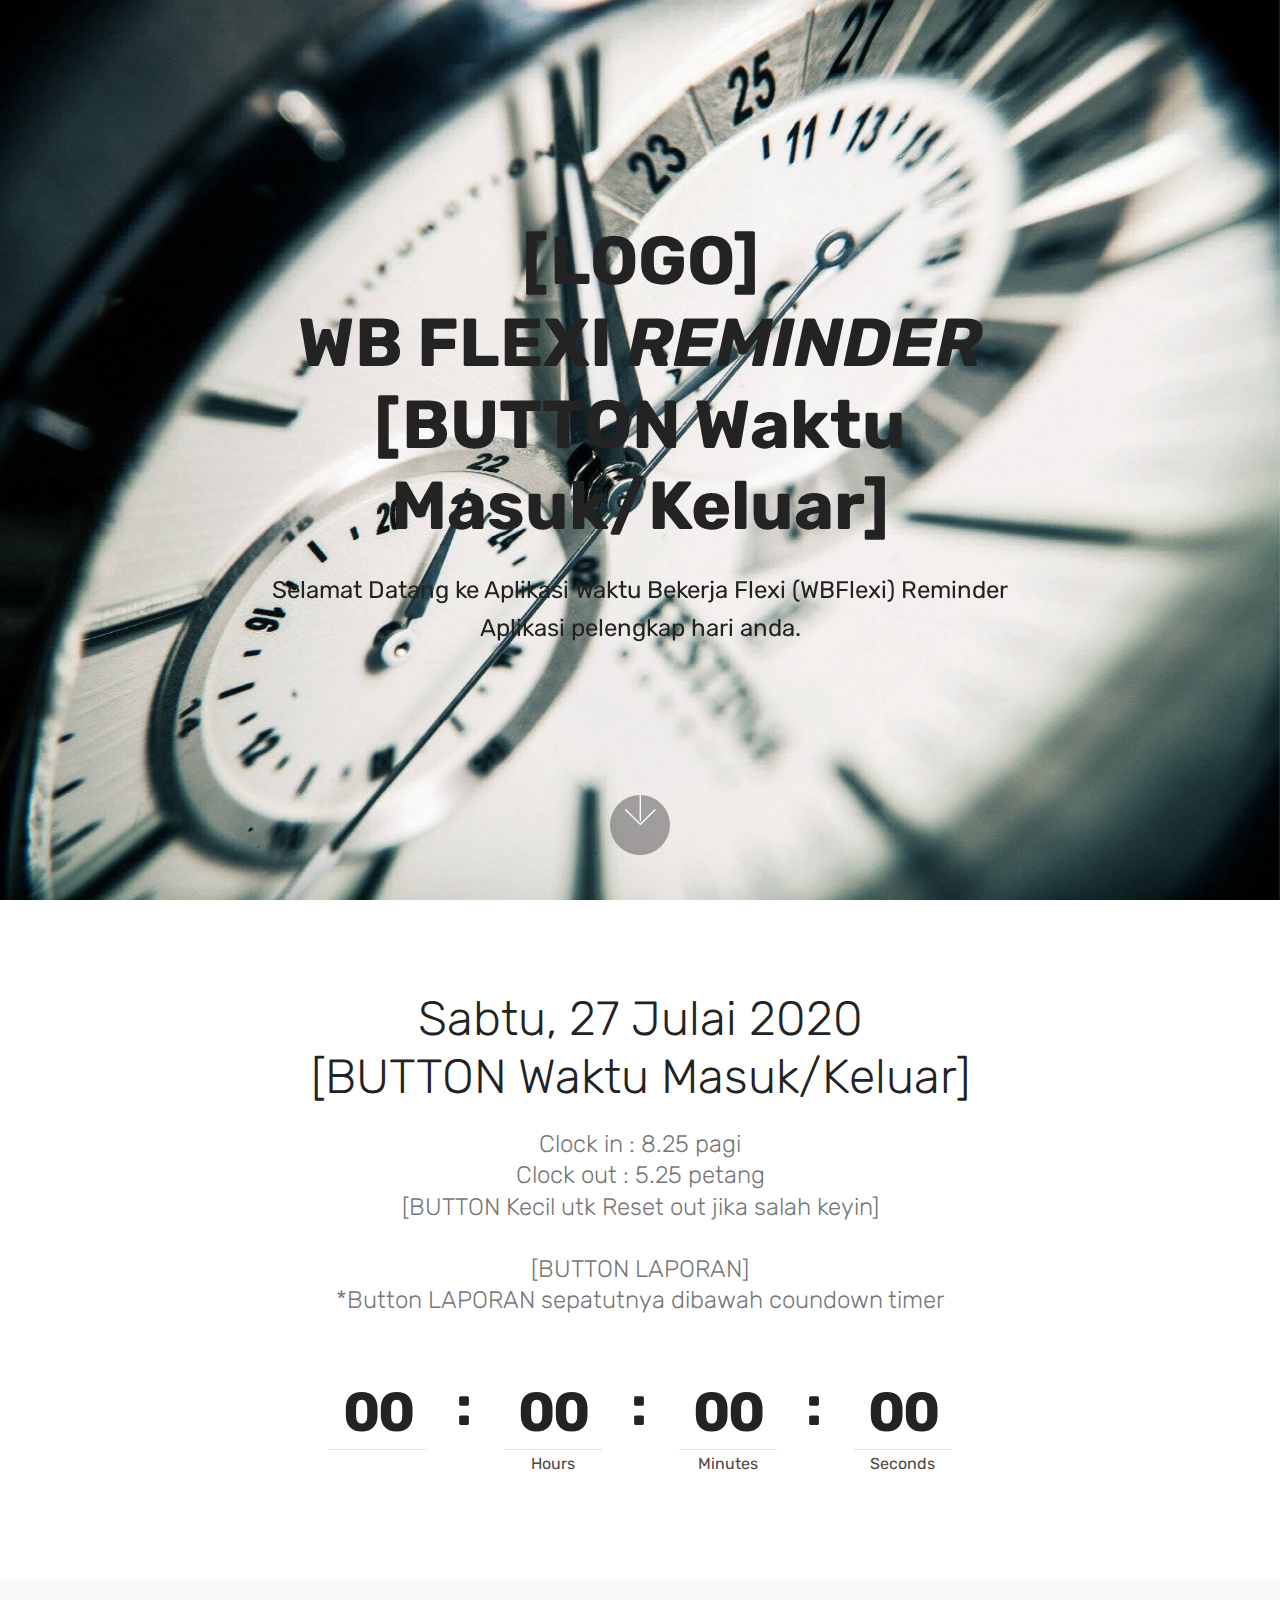
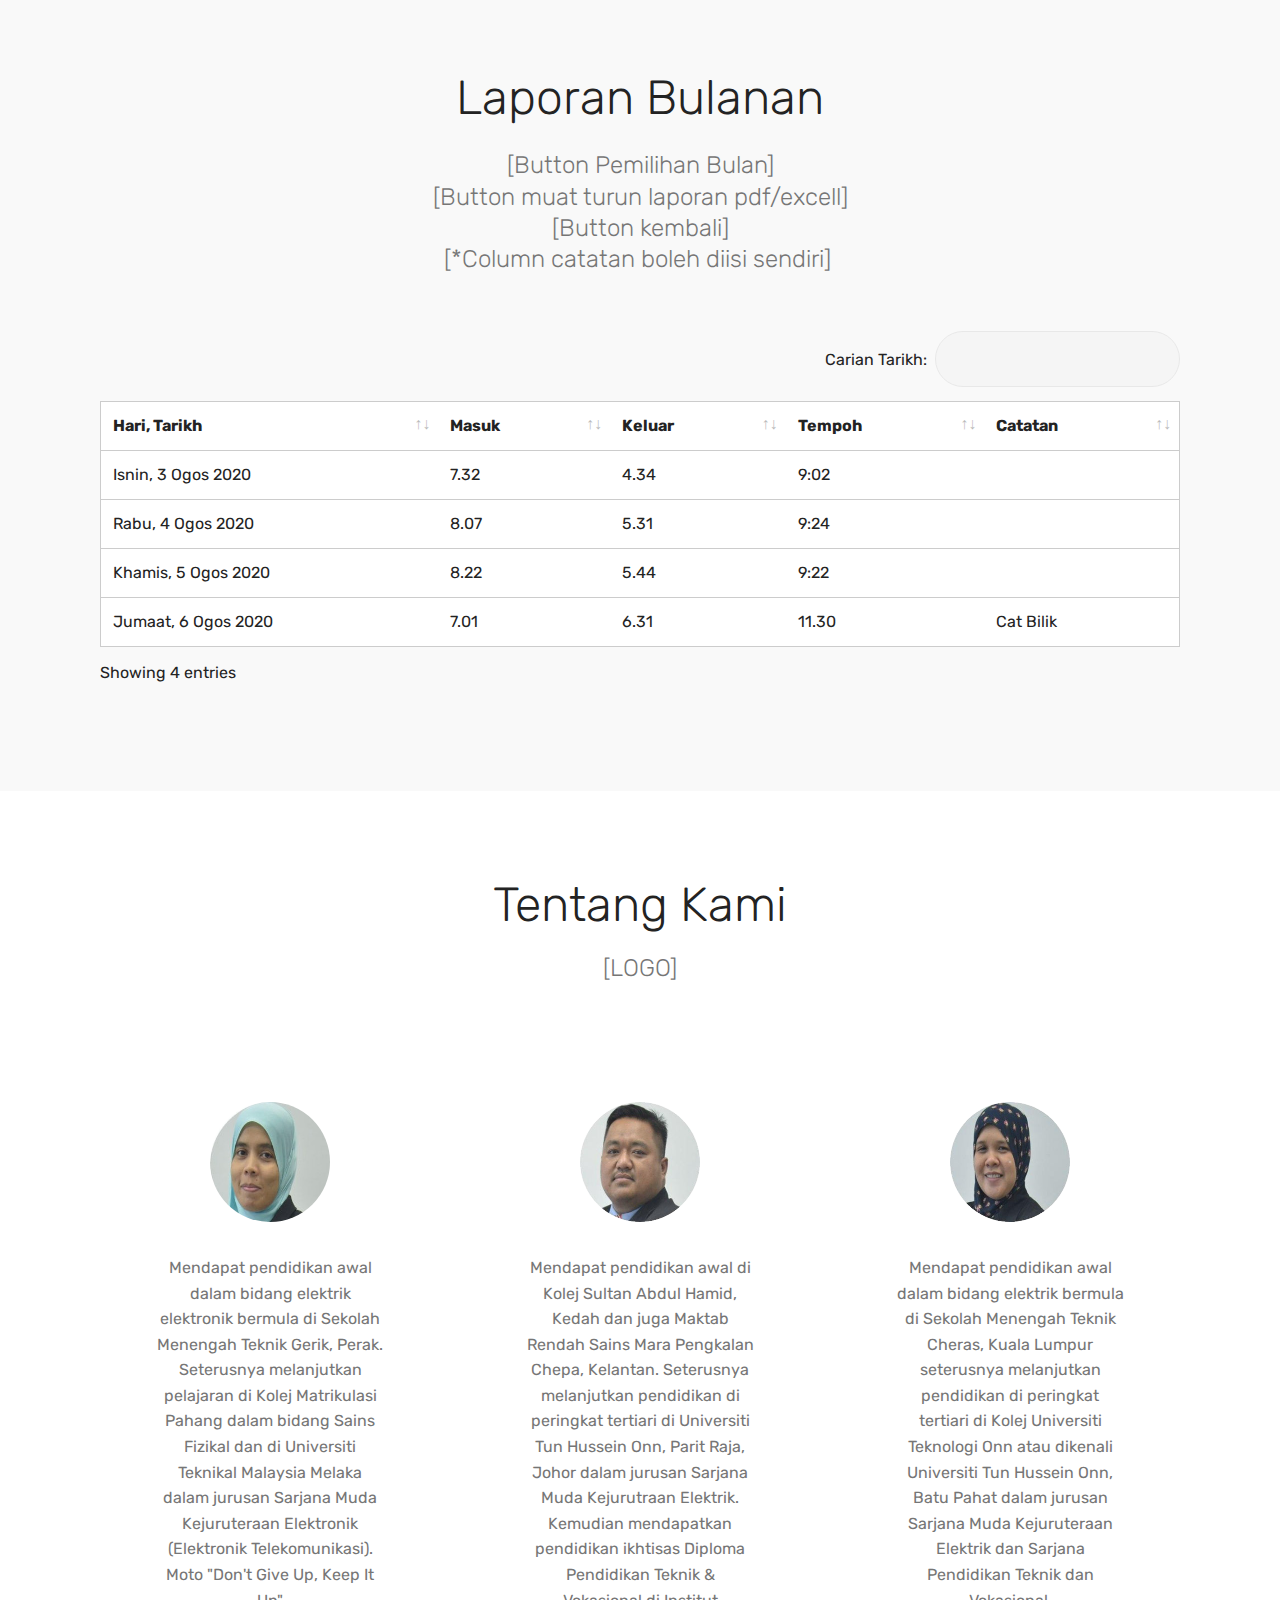
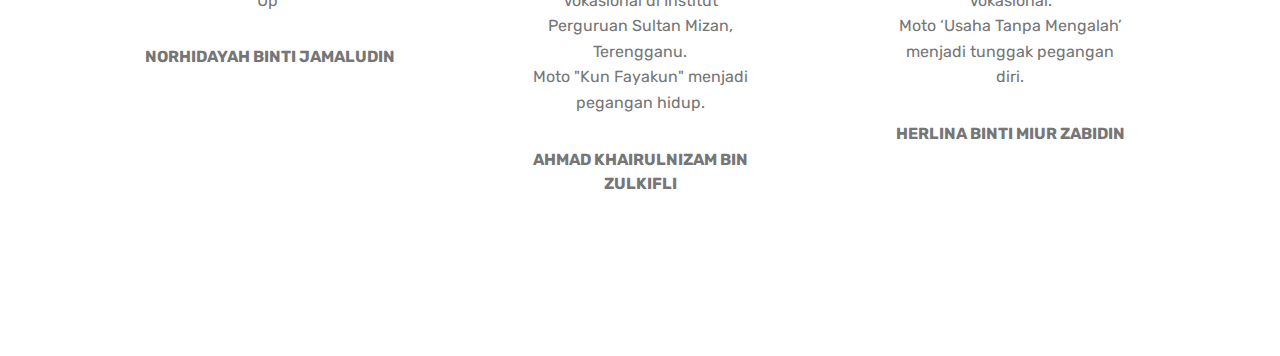
<file: index.html>
<!DOCTYPE html>
<html  >
<head>
  <!-- Site made with Mobirise Website Builder v4.12.4, https://mobirise.com -->
  <meta charset="UTF-8">
  <meta http-equiv="X-UA-Compatible" content="IE=edge">
  <meta name="generator" content="Mobirise v4.12.4, mobirise.com">
  <meta name="twitter:card" content="summary_large_image"/>
  <meta name="twitter:image:src" content="assets/images/index-meta.jpg">
  <meta property="og:image" content="assets/images/index-meta.jpg">
  <meta name="twitter:title" content="WBFlexi Reminder">
  <meta name="viewport" content="width=device-width, initial-scale=1, minimum-scale=1">
  <link rel="shortcut icon" href="assets/images/logo4.png" type="image/x-icon">
  <meta name="description" content="Waktu Bekerja Flexi Reminder">
  
  
  <title>WBFlexi Reminder</title>
  <link rel="stylesheet" href="assets/web/assets/mobirise-icons/mobirise-icons.css">
  <link rel="stylesheet" href="assets/bootstrap/css/bootstrap.min.css">
  <link rel="stylesheet" href="assets/bootstrap/css/bootstrap-grid.min.css">
  <link rel="stylesheet" href="assets/bootstrap/css/bootstrap-reboot.min.css">
  <link rel="stylesheet" href="assets/tether/tether.min.css">
  <link rel="stylesheet" href="assets/datatables/data-tables.bootstrap4.min.css">
  <link rel="stylesheet" href="assets/theme/css/style.css">
  <link rel="preload" as="style" href="assets/mobirise/css/mbr-additional.css"><link rel="stylesheet" href="assets/mobirise/css/mbr-additional.css" type="text/css">
  
  
  
</head>
<body>
  <section class="cid-qTkA127IK8 mbr-fullscreen mbr-parallax-background" id="header2-1">

    

    

    <div class="container align-center">
        <div class="row justify-content-md-center">
            <div class="mbr-white col-md-10">
                <h1 class="mbr-section-title mbr-bold pb-3 mbr-fonts-style display-1">[LOGO]<br>WB FLEXI <em>REMINDER</em><br>[BUTTON Waktu Masuk/Keluar]</h1>
                
                <p class="mbr-text pb-3 mbr-fonts-style display-5">Selamat Datang ke Aplikasi Waktu Bekerja Flexi (WBFlexi) Reminder<br>Aplikasi pelengkap hari anda.<br></p>
                
            </div>
        </div>
    </div>
    <div class="mbr-arrow hidden-sm-down" aria-hidden="true">
        <a href="#next">
            <i class="mbri-down mbr-iconfont"></i>
        </a>
    </div>
</section>

<section class="engine"><a href="https://mobirise.info/u">bootstrap website templates</a></section><section class="countdown1 cid-s5O7XAYywt" id="countdown1-n">
    
    
    
    <div class="container ">
        <h2 class="mbr-section-title pb-3 align-center mbr-fonts-style display-2">Sabtu, 27 Julai 2020<br>[BUTTON Waktu Masuk/Keluar]<br></h2>
        <h3 class="mbr-section-subtitle align-center mbr-fonts-style display-5">Clock in : 8.25 pagi<br>Clock out : 5.25 petang<br>[BUTTON Kecil utk Reset out jika salah keyin]<br><br>[BUTTON LAPORAN]<br>*Button LAPORAN sepatutnya dibawah coundown timer</h3>
        
    </div>
    <div class="container countdown-cont align-center">
        <div class="daysCountdown col-xs-3 col-sm-3 col-md-3"></div>
        <div class="hoursCountdown col-xs-3 col-sm-3 col-md-3" title="Hours"></div> 
        <div class="minutesCountdown col-xs-3 col-sm-3 col-md-3" title="Minutes"></div> 
        <div class="secondsCountdown col-xs-3 col-sm-3 col-md-3" title="Seconds"></div>
        <div class="countdown pt-5 mt-2" data-due-date="2020/7/25 17:25"> 
        </div>
    </div>
</section>

<section class="section-table cid-s5O7ZXO2i6" id="table1-o">

  
  
  <div class="container container-table">
      <h2 class="mbr-section-title mbr-fonts-style align-center pb-3 display-2">Laporan Bulanan</h2>
      <h3 class="mbr-section-subtitle mbr-fonts-style align-center pb-5 mbr-light display-5">
            [Button Pemilihan Bulan]<br>[Button muat turun laporan pdf/excell]<br>[Button kembali]<br>[*Column catatan boleh diisi sendiri]&nbsp;<br></h3>
      <div class="table-wrapper">
        <div class="container">
          <div class="row search">
            <div class="col-md-6"></div>
            <div class="col-md-6">
                <div class="dataTables_filter">
                  <label class="searchInfo mbr-fonts-style display-7">Carian Tarikh:</label>
                  <input class="form-control input-sm" disabled="">
                </div>
            </div>
          </div>
        </div>

        <div class="container scroll">
          <table class="table isSearch" cellspacing="0" data-empty="No matching records found">
            <thead>
              <tr class="table-heads ">
                  
                  
                  
                  
              <th class="head-item mbr-fonts-style display-7">Hari, Tarikh</th><th class="head-item mbr-fonts-style display-7">Masuk</th><th class="head-item mbr-fonts-style display-7">
                      Keluar</th><th class="head-item mbr-fonts-style display-7">Tempoh</th><th class="head-item mbr-fonts-style display-7">Catatan</th></tr>
            </thead>

            <tbody>
              
              
              
              
            <tr> 
                
                
                
                
              <td class="body-item mbr-fonts-style display-7">Isnin, 3 Ogos 2020</td><td class="body-item mbr-fonts-style display-7">7.32</td><td class="body-item mbr-fonts-style display-7">4.34</td><td class="body-item mbr-fonts-style display-7">9:02</td><td class="body-item mbr-fonts-style display-7"></td></tr><tr>
                
                
                
                
              <td class="body-item mbr-fonts-style display-7">Rabu, 4 Ogos 2020</td><td class="body-item mbr-fonts-style display-7">8.07</td><td class="body-item mbr-fonts-style display-7">5.31</td><td class="body-item mbr-fonts-style display-7">9:24</td><td class="body-item mbr-fonts-style display-7"></td></tr><tr>
                
                
                
                
              <td class="body-item mbr-fonts-style display-7">Khamis, 5 Ogos 2020</td><td class="body-item mbr-fonts-style display-7">8.22</td><td class="body-item mbr-fonts-style display-7">5.44</td><td class="body-item mbr-fonts-style display-7">9:22</td><td class="body-item mbr-fonts-style display-7"></td></tr><tr>
                
                
                
                
              <td class="body-item mbr-fonts-style display-7">Jumaat, 6 Ogos 2020</td><td class="body-item mbr-fonts-style display-7">7.01</td><td class="body-item mbr-fonts-style display-7">6.31</td><td class="body-item mbr-fonts-style display-7">11.30</td><td class="body-item mbr-fonts-style display-7">Cat Bilik</td></tr></tbody>
          </table>
        </div>
        <div class="container table-info-container">
          <div class="row info">
            <div class="col-md-6">
              <div class="dataTables_info mbr-fonts-style display-7">
                <span class="infoBefore">Showing</span>
                <span class="inactive infoRows"></span>
                <span class="infoAfter">entries</span>
                <span class="infoFilteredBefore">(filtered from</span>
                <span class="inactive infoRows"></span>
                <span class="infoFilteredAfter"> total entries)</span>
              </div>
            </div>
            <div class="col-md-6"></div>
          </div>
        </div>
      </div>
    </div>
</section>

<section class="testimonials1 cid-s5O83ykO84" id="testimonials1-p">

    

    
    <div class="container">
        <div class="media-container-row">
            <div class="title col-12 align-center">
                <h2 class="pb-3 mbr-fonts-style display-2">Tentang Kami</h2>
                <h3 class="mbr-section-subtitle mbr-light pb-3 mbr-fonts-style display-5">[LOGO]</h3>
            </div>
        </div>
    </div>

    <div class="container pt-3 mt-2">
        <div class="media-container-row">
            <div class="mbr-testimonial p-3 align-center col-12 col-md-6 col-lg-4">
                <div class="panel-item p-3">
                    <div class="card-block">
                        <div class="testimonial-photo">
                            <img src="assets/images/photo-2020-07-25-12-57-28-240x232.jpeg" alt="" title="">
                        </div>
                        <p class="mbr-text mbr-fonts-style display-7">Mendapat pendidikan awal dalam bidang elektrik elektronik bermula di Sekolah Menengah Teknik Gerik, Perak. Seterusnya melanjutkan pelajaran di Kolej Matrikulasi Pahang dalam bidang Sains Fizikal dan di Universiti Teknikal Malaysia Melaka dalam jurusan Sarjana Muda Kejuruteraan Elektronik (Elektronik Telekomunikasi). Moto "Don't Give Up, Keep It Up"</p>
                    </div>
                    <div class="card-footer">
                        <div class="mbr-author-name mbr-bold mbr-fonts-style display-7">NORHIDAYAH BINTI JAMALUDIN</div>
                        <small class="mbr-author-desc mbr-italic mbr-light mbr-fonts-style display-7"></small>
                    </div>
                </div>
            </div>

            <div class="mbr-testimonial p-3 align-center col-12 col-md-6 col-lg-4">
                <div class="panel-item p-3">
                    <div class="card-block">
                        <div class="testimonial-photo">
                            <img src="assets/images/photo-2020-07-25-12-57-15-240x239.jpg" alt="" title="">
                        </div>
                        <p class="mbr-text mbr-fonts-style display-7">Mendapat pendidikan awal di Kolej Sultan Abdul Hamid, Kedah dan juga Maktab Rendah Sains Mara Pengkalan Chepa, Kelantan. Seterusnya melanjutkan pendidikan di peringkat tertiari di Universiti Tun Hussein Onn, Parit Raja, Johor dalam jurusan Sarjana Muda Kejurutraan Elektrik. Kemudian mendapatkan pendidikan ikhtisas Diploma Pendidikan Teknik &amp; Vokasional di Institut Perguruan Sultan Mizan, Terengganu.<br>Moto "Kun Fayakun" menjadi pegangan hidup.</p>
                    </div>
                    <div class="card-footer">
                        <div class="mbr-author-name mbr-bold mbr-fonts-style display-7">AHMAD KHAIRULNIZAM BIN ZULKIFLI</div>
                        <small class="mbr-author-desc mbr-italic mbr-light mbr-fonts-style display-7"></small>
                    </div>
                </div>
            </div>

            <div class="mbr-testimonial p-3 align-center col-12 col-md-6 col-lg-4">
                <div class="panel-item p-3">
                    <div class="card-block">
                        <div class="testimonial-photo">
                            <img src="assets/images/photo-2020-07-25-12-57-21-240x236.jpg" alt="" title="">
                        </div>
                        <p class="mbr-text mbr-fonts-style display-7">Mendapat pendidikan awal dalam bidang elektrik bermula di Sekolah Menengah Teknik Cheras, Kuala Lumpur seterusnya melanjutkan pendidikan di peringkat tertiari di Kolej Universiti Teknologi Onn atau dikenali Universiti Tun Hussein Onn, Batu Pahat dalam jurusan Sarjana Muda Kejuruteraan Elektrik dan Sarjana Pendidikan Teknik dan Vokasional. <br>Moto ‘Usaha Tanpa Mengalah’ menjadi tunggak pegangan diri.</p>
                    </div>
                    <div class="card-footer">
                        <div class="mbr-author-name mbr-bold mbr-fonts-style display-7">HERLINA BINTI MIUR ZABIDIN</div>
                        <small class="mbr-author-desc mbr-italic mbr-light mbr-fonts-style display-7"></small>
                    </div>
                </div>
            </div>

            

            

            
        </div>
    </div>   
</section>


  <script src="assets/web/assets/jquery/jquery.min.js"></script>
  <script src="assets/popper/popper.min.js"></script>
  <script src="assets/bootstrap/js/bootstrap.min.js"></script>
  <script src="assets/tether/tether.min.js"></script>
  <script src="assets/smoothscroll/smooth-scroll.js"></script>
  <script src="assets/parallax/jarallax.min.js"></script>
  <script src="assets/countdown/jquery.countdown.min.js"></script>
  <script src="assets/datatables/jquery.data-tables.min.js"></script>
  <script src="assets/datatables/data-tables.bootstrap4.min.js"></script>
  <script src="assets/theme/js/script.js"></script>
  
  
</body>
</html>
</file>
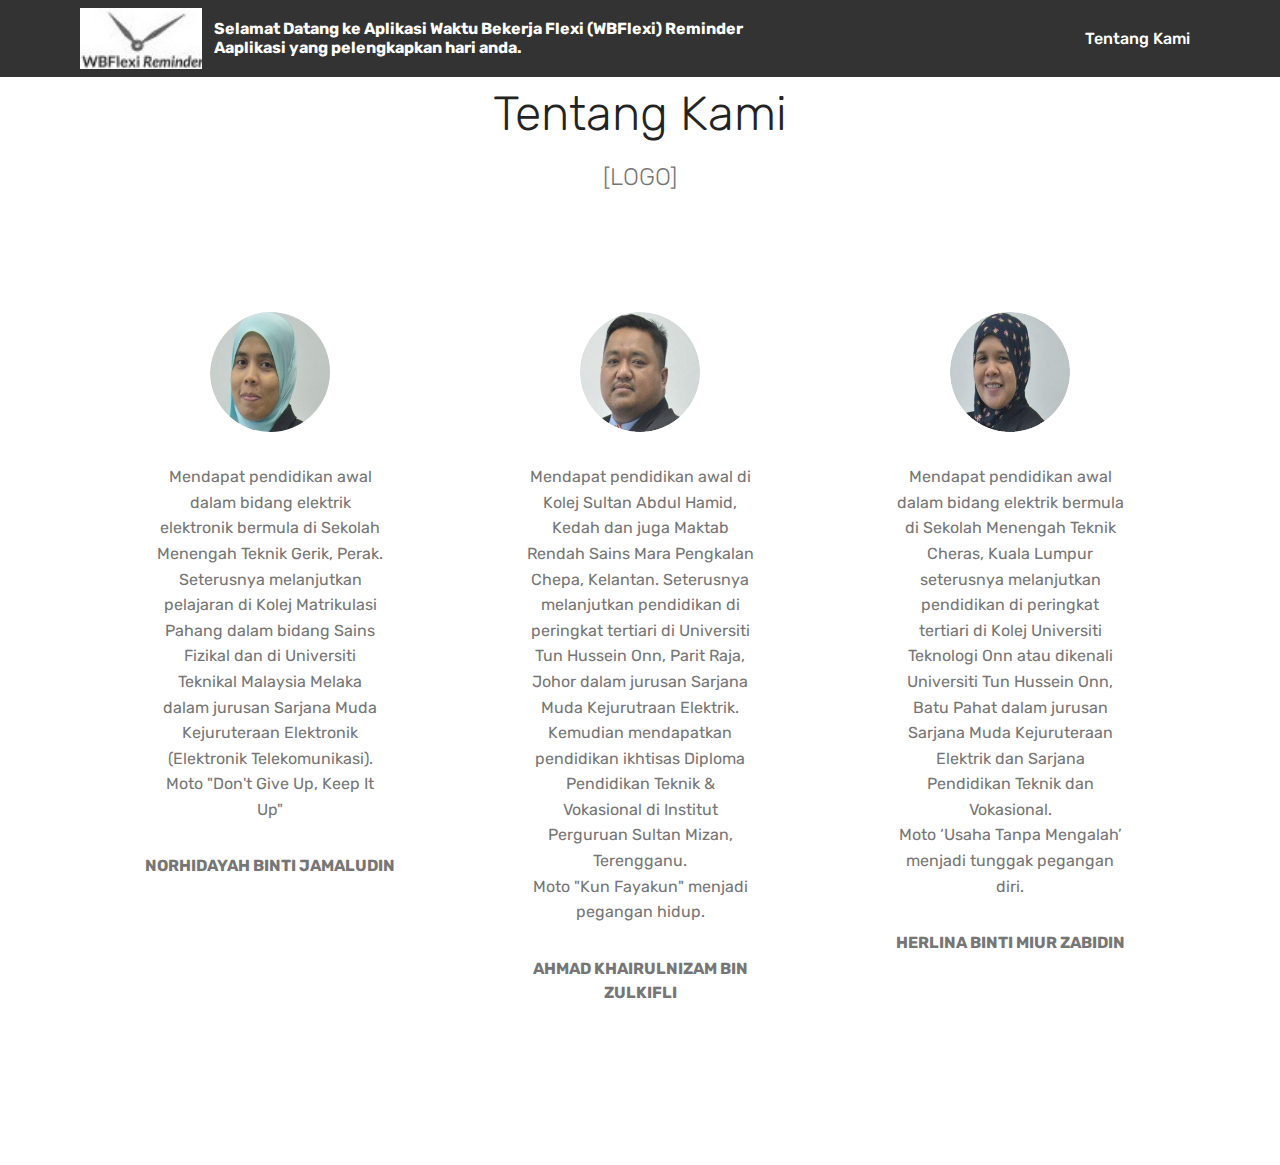
<file: page3.html>
<!DOCTYPE html>
<html  >
<head>
  <!-- Site made with Mobirise Website Builder v4.12.4, https://mobirise.com -->
  <meta charset="UTF-8">
  <meta http-equiv="X-UA-Compatible" content="IE=edge">
  <meta name="generator" content="Mobirise v4.12.4, mobirise.com">
  <meta name="viewport" content="width=device-width, initial-scale=1, minimum-scale=1">
  <link rel="shortcut icon" href="assets/images/logo4.png" type="image/x-icon">
  <meta name="description" content="Website Builder Description">
  
  
  <title>Tentang Kami</title>
  <link rel="stylesheet" href="assets/web/assets/mobirise-icons/mobirise-icons.css">
  <link rel="stylesheet" href="assets/bootstrap/css/bootstrap.min.css">
  <link rel="stylesheet" href="assets/bootstrap/css/bootstrap-grid.min.css">
  <link rel="stylesheet" href="assets/bootstrap/css/bootstrap-reboot.min.css">
  <link rel="stylesheet" href="assets/tether/tether.min.css">
  <link rel="stylesheet" href="assets/dropdown/css/style.css">
  <link rel="stylesheet" href="assets/theme/css/style.css">
  <link rel="preload" as="style" href="assets/mobirise/css/mbr-additional.css"><link rel="stylesheet" href="assets/mobirise/css/mbr-additional.css" type="text/css">
  
  
  
</head>
<body>
  <section class="menu cid-qTkzRZLJNu" once="menu" id="menu1-h">

    

    <nav class="navbar navbar-expand beta-menu navbar-dropdown align-items-center navbar-fixed-top navbar-toggleable-sm">
        <button class="navbar-toggler navbar-toggler-right" type="button" data-toggle="collapse" data-target="#navbarSupportedContent" aria-controls="navbarSupportedContent" aria-expanded="false" aria-label="Toggle navigation">
            <div class="hamburger">
                <span></span>
                <span></span>
                <span></span>
                <span></span>
            </div>
        </button>
        <div class="menu-logo">
            <div class="navbar-brand">
                <span class="navbar-logo">
                    <a href="https://mobirise.com">
                         <img src="assets/images/photo-2020-07-25-13-34-7-106x106.jpeg" alt="Mobirise" title="" style="height: 3.8rem;">
                    </a>
                </span>
                <span class="navbar-caption-wrap"><a class="navbar-caption text-white display-4" href="https://mobirise.com">Selamat Datang ke Aplikasi Waktu Bekerja Flexi (WBFlexi) Reminder
<br>Aaplikasi yang pelengkapkan hari anda.</a></span>
            </div>
        </div>
        <div class="collapse navbar-collapse" id="navbarSupportedContent">
            <ul class="navbar-nav nav-dropdown nav-right" data-app-modern-menu="true"><li class="nav-item">
                    <a class="nav-link link text-white display-4" href="https://mobirise.com">Tentang Kami</a>
                </li></ul>
            
        </div>
    </nav>
</section>

<section class="engine"><a href="https://mobirise.info/j">website templates</a></section><section class="testimonials1 cid-s5ITkDTBJD" id="testimonials1-j">

    

    
    <div class="container">
        <div class="media-container-row">
            <div class="title col-12 align-center">
                <h2 class="pb-3 mbr-fonts-style display-2">Tentang Kami</h2>
                <h3 class="mbr-section-subtitle mbr-light pb-3 mbr-fonts-style display-5">[LOGO]</h3>
            </div>
        </div>
    </div>

    <div class="container pt-3 mt-2">
        <div class="media-container-row">
            <div class="mbr-testimonial p-3 align-center col-12 col-md-6 col-lg-4">
                <div class="panel-item p-3">
                    <div class="card-block">
                        <div class="testimonial-photo">
                            <img src="assets/images/photo-2020-07-25-12-57-28-240x232.jpeg" alt="" title="">
                        </div>
                        <p class="mbr-text mbr-fonts-style display-7">Mendapat pendidikan awal dalam bidang elektrik elektronik bermula di Sekolah Menengah Teknik Gerik, Perak. Seterusnya melanjutkan pelajaran di Kolej Matrikulasi Pahang dalam bidang Sains Fizikal dan di Universiti Teknikal Malaysia Melaka dalam jurusan Sarjana Muda Kejuruteraan Elektronik (Elektronik Telekomunikasi). Moto "Don't Give Up, Keep It Up"</p>
                    </div>
                    <div class="card-footer">
                        <div class="mbr-author-name mbr-bold mbr-fonts-style display-7">NORHIDAYAH BINTI JAMALUDIN</div>
                        <small class="mbr-author-desc mbr-italic mbr-light mbr-fonts-style display-7"></small>
                    </div>
                </div>
            </div>

            <div class="mbr-testimonial p-3 align-center col-12 col-md-6 col-lg-4">
                <div class="panel-item p-3">
                    <div class="card-block">
                        <div class="testimonial-photo">
                            <img src="assets/images/photo-2020-07-25-12-57-15-240x239.jpg" alt="" title="">
                        </div>
                        <p class="mbr-text mbr-fonts-style display-7">Mendapat pendidikan awal di Kolej Sultan Abdul Hamid, Kedah dan juga Maktab Rendah Sains Mara Pengkalan Chepa, Kelantan. Seterusnya melanjutkan pendidikan di peringkat tertiari di Universiti Tun Hussein Onn, Parit Raja, Johor dalam jurusan Sarjana Muda Kejurutraan Elektrik. Kemudian mendapatkan pendidikan ikhtisas Diploma Pendidikan Teknik &amp; Vokasional di Institut Perguruan Sultan Mizan, Terengganu.<br>Moto "Kun Fayakun" menjadi pegangan hidup.</p>
                    </div>
                    <div class="card-footer">
                        <div class="mbr-author-name mbr-bold mbr-fonts-style display-7">AHMAD KHAIRULNIZAM BIN ZULKIFLI</div>
                        <small class="mbr-author-desc mbr-italic mbr-light mbr-fonts-style display-7"></small>
                    </div>
                </div>
            </div>

            <div class="mbr-testimonial p-3 align-center col-12 col-md-6 col-lg-4">
                <div class="panel-item p-3">
                    <div class="card-block">
                        <div class="testimonial-photo">
                            <img src="assets/images/photo-2020-07-25-12-57-21-240x236.jpg" alt="" title="">
                        </div>
                        <p class="mbr-text mbr-fonts-style display-7">Mendapat pendidikan awal dalam bidang elektrik bermula di Sekolah Menengah Teknik Cheras, Kuala Lumpur seterusnya melanjutkan pendidikan di peringkat tertiari di Kolej Universiti Teknologi Onn atau dikenali Universiti Tun Hussein Onn, Batu Pahat dalam jurusan Sarjana Muda Kejuruteraan Elektrik dan Sarjana Pendidikan Teknik dan Vokasional. <br>Moto ‘Usaha Tanpa Mengalah’ menjadi tunggak pegangan diri.</p>
                    </div>
                    <div class="card-footer">
                        <div class="mbr-author-name mbr-bold mbr-fonts-style display-7">HERLINA BINTI MIUR ZABIDIN</div>
                        <small class="mbr-author-desc mbr-italic mbr-light mbr-fonts-style display-7"></small>
                    </div>
                </div>
            </div>

            

            

            
        </div>
    </div>   
</section>


  <script src="assets/web/assets/jquery/jquery.min.js"></script>
  <script src="assets/popper/popper.min.js"></script>
  <script src="assets/bootstrap/js/bootstrap.min.js"></script>
  <script src="assets/tether/tether.min.js"></script>
  <script src="assets/smoothscroll/smooth-scroll.js"></script>
  <script src="assets/dropdown/js/nav-dropdown.js"></script>
  <script src="assets/dropdown/js/navbar-dropdown.js"></script>
  <script src="assets/touchswipe/jquery.touch-swipe.min.js"></script>
  <script src="assets/theme/js/script.js"></script>
  
  
</body>
</html>
</file>
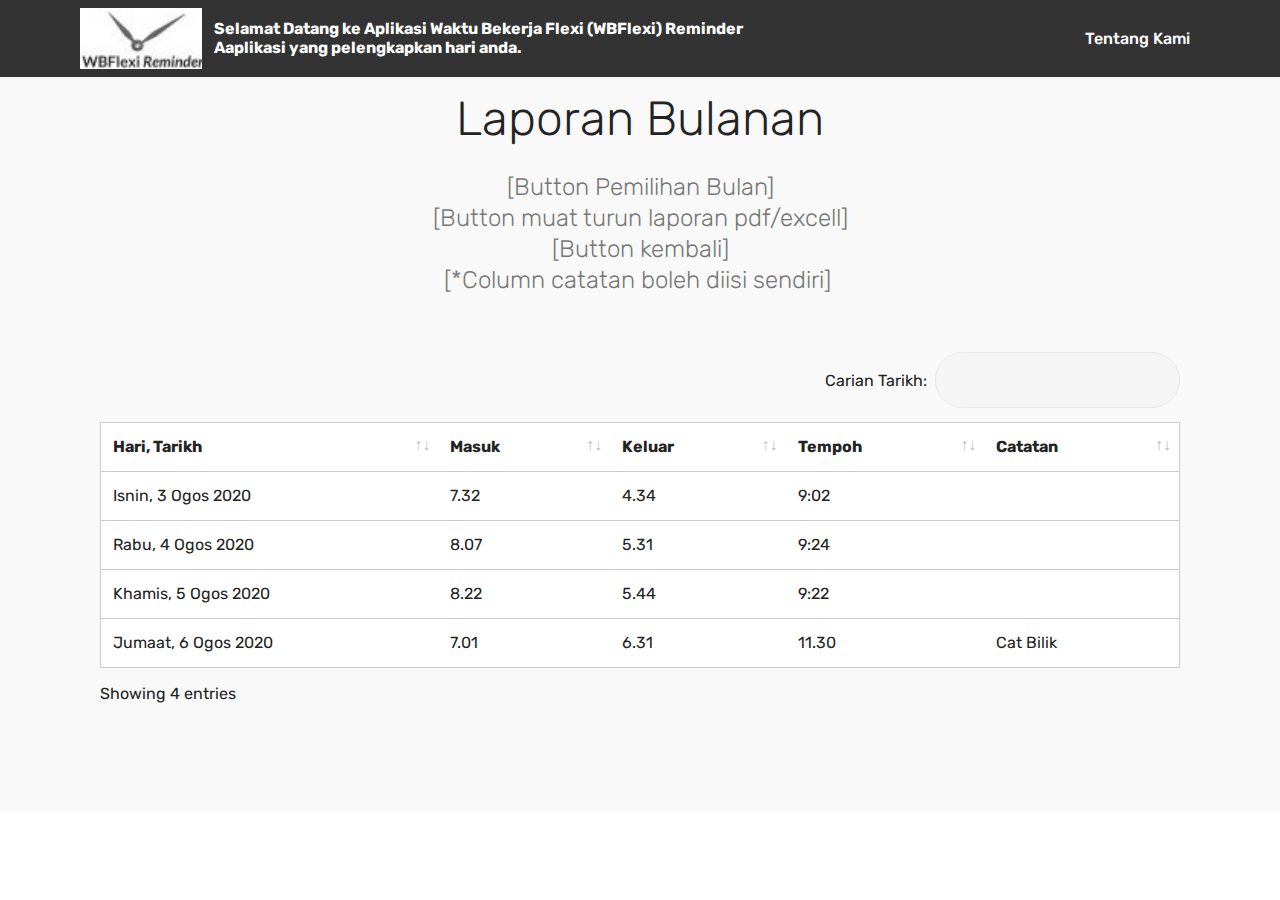
<file: Report.html>
<!DOCTYPE html>
<html  >
<head>
  <!-- Site made with Mobirise Website Builder v4.12.4, https://mobirise.com -->
  <meta charset="UTF-8">
  <meta http-equiv="X-UA-Compatible" content="IE=edge">
  <meta name="generator" content="Mobirise v4.12.4, mobirise.com">
  <meta name="viewport" content="width=device-width, initial-scale=1, minimum-scale=1">
  <link rel="shortcut icon" href="assets/images/logo4.png" type="image/x-icon">
  <meta name="description" content="Laporan Bulanan">
  
  
  <title>Laporan</title>
  <link rel="stylesheet" href="assets/web/assets/mobirise-icons/mobirise-icons.css">
  <link rel="stylesheet" href="assets/bootstrap/css/bootstrap.min.css">
  <link rel="stylesheet" href="assets/bootstrap/css/bootstrap-grid.min.css">
  <link rel="stylesheet" href="assets/bootstrap/css/bootstrap-reboot.min.css">
  <link rel="stylesheet" href="assets/tether/tether.min.css">
  <link rel="stylesheet" href="assets/dropdown/css/style.css">
  <link rel="stylesheet" href="assets/datatables/data-tables.bootstrap4.min.css">
  <link rel="stylesheet" href="assets/theme/css/style.css">
  <link rel="preload" as="style" href="assets/mobirise/css/mbr-additional.css"><link rel="stylesheet" href="assets/mobirise/css/mbr-additional.css" type="text/css">
  
  
  
</head>
<body>
  <section class="menu cid-qTkzRZLJNu" once="menu" id="menu1-8">

    

    <nav class="navbar navbar-expand beta-menu navbar-dropdown align-items-center navbar-fixed-top navbar-toggleable-sm">
        <button class="navbar-toggler navbar-toggler-right" type="button" data-toggle="collapse" data-target="#navbarSupportedContent" aria-controls="navbarSupportedContent" aria-expanded="false" aria-label="Toggle navigation">
            <div class="hamburger">
                <span></span>
                <span></span>
                <span></span>
                <span></span>
            </div>
        </button>
        <div class="menu-logo">
            <div class="navbar-brand">
                <span class="navbar-logo">
                    <a href="https://mobirise.com">
                         <img src="assets/images/photo-2020-07-25-13-34-7-106x106.jpeg" alt="Mobirise" title="" style="height: 3.8rem;">
                    </a>
                </span>
                <span class="navbar-caption-wrap"><a class="navbar-caption text-white display-4" href="https://mobirise.com">Selamat Datang ke Aplikasi Waktu Bekerja Flexi (WBFlexi) Reminder
<br>Aaplikasi yang pelengkapkan hari anda.</a></span>
            </div>
        </div>
        <div class="collapse navbar-collapse" id="navbarSupportedContent">
            <ul class="navbar-nav nav-dropdown nav-right" data-app-modern-menu="true"><li class="nav-item">
                    <a class="nav-link link text-white display-4" href="https://mobirise.com">Tentang Kami</a>
                </li></ul>
            
        </div>
    </nav>
</section>

<section class="engine"><a href="https://mobirise.info/h">how to create a web page</a></section><section class="section-table cid-s5IHBLglRR" id="table1-f">

  
  
  <div class="container container-table">
      <h2 class="mbr-section-title mbr-fonts-style align-center pb-3 display-2">Laporan Bulanan</h2>
      <h3 class="mbr-section-subtitle mbr-fonts-style align-center pb-5 mbr-light display-5">
            [Button Pemilihan Bulan]<br>[Button muat turun laporan pdf/excell]<br>[Button kembali]<br>[*Column catatan boleh diisi sendiri]&nbsp;<br></h3>
      <div class="table-wrapper">
        <div class="container">
          <div class="row search">
            <div class="col-md-6"></div>
            <div class="col-md-6">
                <div class="dataTables_filter">
                  <label class="searchInfo mbr-fonts-style display-7">Carian Tarikh:</label>
                  <input class="form-control input-sm" disabled="">
                </div>
            </div>
          </div>
        </div>

        <div class="container scroll">
          <table class="table isSearch" cellspacing="0" data-empty="No matching records found">
            <thead>
              <tr class="table-heads ">
                  
                  
                  
                  
              <th class="head-item mbr-fonts-style display-7">Hari, Tarikh</th><th class="head-item mbr-fonts-style display-7">Masuk</th><th class="head-item mbr-fonts-style display-7">
                      Keluar</th><th class="head-item mbr-fonts-style display-7">Tempoh</th><th class="head-item mbr-fonts-style display-7">Catatan</th></tr>
            </thead>

            <tbody>
              
              
              
              
            <tr> 
                
                
                
                
              <td class="body-item mbr-fonts-style display-7">Isnin, 3 Ogos 2020</td><td class="body-item mbr-fonts-style display-7">7.32</td><td class="body-item mbr-fonts-style display-7">4.34</td><td class="body-item mbr-fonts-style display-7">9:02</td><td class="body-item mbr-fonts-style display-7"></td></tr><tr>
                
                
                
                
              <td class="body-item mbr-fonts-style display-7">Rabu, 4 Ogos 2020</td><td class="body-item mbr-fonts-style display-7">8.07</td><td class="body-item mbr-fonts-style display-7">5.31</td><td class="body-item mbr-fonts-style display-7">9:24</td><td class="body-item mbr-fonts-style display-7"></td></tr><tr>
                
                
                
                
              <td class="body-item mbr-fonts-style display-7">Khamis, 5 Ogos 2020</td><td class="body-item mbr-fonts-style display-7">8.22</td><td class="body-item mbr-fonts-style display-7">5.44</td><td class="body-item mbr-fonts-style display-7">9:22</td><td class="body-item mbr-fonts-style display-7"></td></tr><tr>
                
                
                
                
              <td class="body-item mbr-fonts-style display-7">Jumaat, 6 Ogos 2020</td><td class="body-item mbr-fonts-style display-7">7.01</td><td class="body-item mbr-fonts-style display-7">6.31</td><td class="body-item mbr-fonts-style display-7">11.30</td><td class="body-item mbr-fonts-style display-7">Cat Bilik</td></tr></tbody>
          </table>
        </div>
        <div class="container table-info-container">
          <div class="row info">
            <div class="col-md-6">
              <div class="dataTables_info mbr-fonts-style display-7">
                <span class="infoBefore">Showing</span>
                <span class="inactive infoRows"></span>
                <span class="infoAfter">entries</span>
                <span class="infoFilteredBefore">(filtered from</span>
                <span class="inactive infoRows"></span>
                <span class="infoFilteredAfter"> total entries)</span>
              </div>
            </div>
            <div class="col-md-6"></div>
          </div>
        </div>
      </div>
    </div>
</section>


  <script src="assets/web/assets/jquery/jquery.min.js"></script>
  <script src="assets/popper/popper.min.js"></script>
  <script src="assets/bootstrap/js/bootstrap.min.js"></script>
  <script src="assets/tether/tether.min.js"></script>
  <script src="assets/smoothscroll/smooth-scroll.js"></script>
  <script src="assets/dropdown/js/nav-dropdown.js"></script>
  <script src="assets/dropdown/js/navbar-dropdown.js"></script>
  <script src="assets/touchswipe/jquery.touch-swipe.min.js"></script>
  <script src="assets/datatables/jquery.data-tables.min.js"></script>
  <script src="assets/datatables/data-tables.bootstrap4.min.js"></script>
  <script src="assets/theme/js/script.js"></script>
  
  
</body>
</html>
</file>
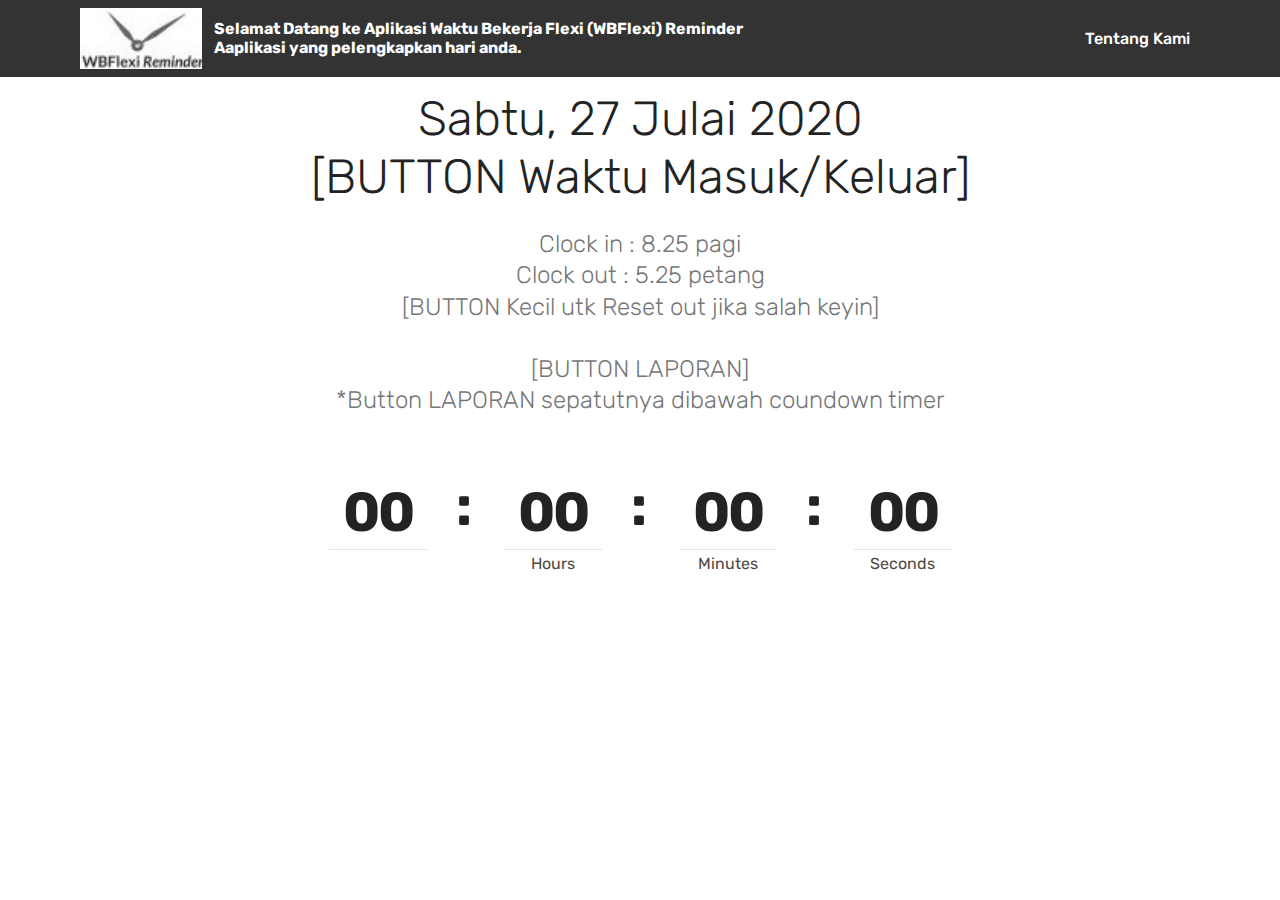
<file: Timer.html>
<!DOCTYPE html>
<html  >
<head>
  <!-- Site made with Mobirise Website Builder v4.12.4, https://mobirise.com -->
  <meta charset="UTF-8">
  <meta http-equiv="X-UA-Compatible" content="IE=edge">
  <meta name="generator" content="Mobirise v4.12.4, mobirise.com">
  <meta name="viewport" content="width=device-width, initial-scale=1, minimum-scale=1">
  <link rel="shortcut icon" href="assets/images/logo4.png" type="image/x-icon">
  <meta name="description" content="Clock In & Clock Out Timer">
  
  
  <title>Timer</title>
  <link rel="stylesheet" href="assets/web/assets/mobirise-icons/mobirise-icons.css">
  <link rel="stylesheet" href="assets/bootstrap/css/bootstrap.min.css">
  <link rel="stylesheet" href="assets/bootstrap/css/bootstrap-grid.min.css">
  <link rel="stylesheet" href="assets/bootstrap/css/bootstrap-reboot.min.css">
  <link rel="stylesheet" href="assets/tether/tether.min.css">
  <link rel="stylesheet" href="assets/dropdown/css/style.css">
  <link rel="stylesheet" href="assets/theme/css/style.css">
  <link rel="preload" as="style" href="assets/mobirise/css/mbr-additional.css"><link rel="stylesheet" href="assets/mobirise/css/mbr-additional.css" type="text/css">
  
  
  
</head>
<body>
  <section class="menu cid-qTkzRZLJNu" once="menu" id="menu1-7">

    

    <nav class="navbar navbar-expand beta-menu navbar-dropdown align-items-center navbar-fixed-top navbar-toggleable-sm">
        <button class="navbar-toggler navbar-toggler-right" type="button" data-toggle="collapse" data-target="#navbarSupportedContent" aria-controls="navbarSupportedContent" aria-expanded="false" aria-label="Toggle navigation">
            <div class="hamburger">
                <span></span>
                <span></span>
                <span></span>
                <span></span>
            </div>
        </button>
        <div class="menu-logo">
            <div class="navbar-brand">
                <span class="navbar-logo">
                    <a href="https://mobirise.com">
                         <img src="assets/images/photo-2020-07-25-13-34-7-106x106.jpeg" alt="Mobirise" title="" style="height: 3.8rem;">
                    </a>
                </span>
                <span class="navbar-caption-wrap"><a class="navbar-caption text-white display-4" href="https://mobirise.com">Selamat Datang ke Aplikasi Waktu Bekerja Flexi (WBFlexi) Reminder
<br>Aaplikasi yang pelengkapkan hari anda.</a></span>
            </div>
        </div>
        <div class="collapse navbar-collapse" id="navbarSupportedContent">
            <ul class="navbar-nav nav-dropdown nav-right" data-app-modern-menu="true"><li class="nav-item">
                    <a class="nav-link link text-white display-4" href="https://mobirise.com">Tentang Kami</a>
                </li></ul>
            
        </div>
    </nav>
</section>

<section class="engine"><a href="https://mobirise.info/g">build a website</a></section><section class="countdown1 cid-s5IzZHp0wU" id="countdown1-b">
    
    
    
    <div class="container ">
        <h2 class="mbr-section-title pb-3 align-center mbr-fonts-style display-2">Sabtu, 27 Julai 2020<br>[BUTTON Waktu Masuk/Keluar]<br></h2>
        <h3 class="mbr-section-subtitle align-center mbr-fonts-style display-5">Clock in : 8.25 pagi<br>Clock out : 5.25 petang<br>[BUTTON Kecil utk Reset out jika salah keyin]<br><br>[BUTTON LAPORAN]<br>*Button LAPORAN sepatutnya dibawah coundown timer</h3>
        
    </div>
    <div class="container countdown-cont align-center">
        <div class="daysCountdown col-xs-3 col-sm-3 col-md-3"></div>
        <div class="hoursCountdown col-xs-3 col-sm-3 col-md-3" title="Hours"></div> 
        <div class="minutesCountdown col-xs-3 col-sm-3 col-md-3" title="Minutes"></div> 
        <div class="secondsCountdown col-xs-3 col-sm-3 col-md-3" title="Seconds"></div>
        <div class="countdown pt-5 mt-2" data-due-date="2020/7/25 17:25"> 
        </div>
    </div>
</section>


  <script src="assets/web/assets/jquery/jquery.min.js"></script>
  <script src="assets/popper/popper.min.js"></script>
  <script src="assets/bootstrap/js/bootstrap.min.js"></script>
  <script src="assets/tether/tether.min.js"></script>
  <script src="assets/smoothscroll/smooth-scroll.js"></script>
  <script src="assets/dropdown/js/nav-dropdown.js"></script>
  <script src="assets/dropdown/js/navbar-dropdown.js"></script>
  <script src="assets/touchswipe/jquery.touch-swipe.min.js"></script>
  <script src="assets/countdown/jquery.countdown.min.js"></script>
  <script src="assets/theme/js/script.js"></script>
  
  
</body>
</html>
</file>
<file: assets/web/assets/mobirise-icons/mobirise-icons.css>
@font-face {
  font-family: 'MobiriseIcons';
  src:  url('mobirise-icons.eot?spat4u');
  src:  url('mobirise-icons.eot?spat4u#iefix') format('embedded-opentype'),
    url('mobirise-icons.ttf?spat4u') format('truetype'),
    url('mobirise-icons.woff?spat4u') format('woff'),
    url('mobirise-icons.svg?spat4u#MobiriseIcons') format('svg');
  font-weight: normal;
  font-style: normal;
  font-display: swap;
}

[class^="mbri-"], [class*=" mbri-"] {
  /* use !important to prevent issues with browser extensions that change fonts */
  font-family: MobiriseIcons !important;
  speak: none;
  font-style: normal;
  font-weight: normal;
  font-variant: normal;
  text-transform: none;
  line-height: 1;

  /* Better Font Rendering =========== */
  -webkit-font-smoothing: antialiased;
  -moz-osx-font-smoothing: grayscale;
}

.mbri-add-submenu:before {
  content: "\e900";
}
.mbri-alert:before {
  content: "\e901";
}
.mbri-align-center:before {
  content: "\e902";
}
.mbri-align-justify:before {
  content: "\e903";
}
.mbri-align-left:before {
  content: "\e904";
}
.mbri-align-right:before {
  content: "\e905";
}
.mbri-android:before {
  content: "\e906";
}
.mbri-apple:before {
  content: "\e907";
}
.mbri-arrow-down:before {
  content: "\e908";
}
.mbri-arrow-next:before {
  content: "\e909";
}
.mbri-arrow-prev:before {
  content: "\e90a";
}
.mbri-arrow-up:before {
  content: "\e90b";
}
.mbri-bold:before {
  content: "\e90c";
}
.mbri-bookmark:before {
  content: "\e90d";
}
.mbri-bootstrap:before {
  content: "\e90e";
}
.mbri-briefcase:before {
  content: "\e90f";
}
.mbri-browse:before {
  content: "\e910";
}
.mbri-bulleted-list:before {
  content: "\e911";
}
.mbri-calendar:before {
  content: "\e912";
}
.mbri-camera:before {
  content: "\e913";
}
.mbri-cart-add:before {
  content: "\e914";
}
.mbri-cart-full:before {
  content: "\e915";
}
.mbri-cash:before {
  content: "\e916";
}
.mbri-change-style:before {
  content: "\e917";
}
.mbri-chat:before {
  content: "\e918";
}
.mbri-clock:before {
  content: "\e919";
}
.mbri-close:before {
  content: "\e91a";
}
.mbri-cloud:before {
  content: "\e91b";
}
.mbri-code:before {
  content: "\e91c";
}
.mbri-contact-form:before {
  content: "\e91d";
}
.mbri-credit-card:before {
  content: "\e91e";
}
.mbri-cursor-click:before {
  content: "\e91f";
}
.mbri-cust-feedback:before {
  content: "\e920";
}
.mbri-database:before {
  content: "\e921";
}
.mbri-delivery:before {
  content: "\e922";
}
.mbri-desktop:before {
  content: "\e923";
}
.mbri-devices:before {
  content: "\e924";
}
.mbri-down:before {
  content: "\e925";
}
.mbri-download:before {
  content: "\e989";
}
.mbri-drag-n-drop:before {
  content: "\e927";
}
.mbri-drag-n-drop2:before {
  content: "\e928";
}
.mbri-edit:before {
  content: "\e929";
}
.mbri-edit2:before {
  content: "\e92a";
}
.mbri-error:before {
  content: "\e92b";
}
.mbri-extension:before {
  content: "\e92c";
}
.mbri-features:before {
  content: "\e92d";
}
.mbri-file:before {
  content: "\e92e";
}
.mbri-flag:before {
  content: "\e92f";
}
.mbri-folder:before {
  content: "\e930";
}
.mbri-gift:before {
  content: "\e931";
}
.mbri-github:before {
  content: "\e932";
}
.mbri-globe:before {
  content: "\e933";
}
.mbri-globe-2:before {
  content: "\e934";
}
.mbri-growing-chart:before {
  content: "\e935";
}
.mbri-hearth:before {
  content: "\e936";
}
.mbri-help:before {
  content: "\e937";
}
.mbri-home:before {
  content: "\e938";
}
.mbri-hot-cup:before {
  content: "\e939";
}
.mbri-idea:before {
  content: "\e93a";
}
.mbri-image-gallery:before {
  content: "\e93b";
}
.mbri-image-slider:before {
  content: "\e93c";
}
.mbri-info:before {
  content: "\e93d";
}
.mbri-italic:before {
  content: "\e93e";
}
.mbri-key:before {
  content: "\e93f";
}
.mbri-laptop:before {
  content: "\e940";
}
.mbri-layers:before {
  content: "\e941";
}
.mbri-left-right:before {
  content: "\e942";
}
.mbri-left:before {
  content: "\e943";
}
.mbri-letter:before {
  content: "\e944";
}
.mbri-like:before {
  content: "\e945";
}
.mbri-link:before {
  content: "\e946";
}
.mbri-lock:before {
  content: "\e947";
}
.mbri-login:before {
  content: "\e948";
}
.mbri-logout:before {
  content: "\e949";
}
.mbri-magic-stick:before {
  content: "\e94a";
}
.mbri-map-pin:before {
  content: "\e94b";
}
.mbri-menu:before {
  content: "\e94c";
}
.mbri-mobile:before {
  content: "\e94d";
}
.mbri-mobile2:before {
  content: "\e94e";
}
.mbri-mobirise:before {
  content: "\e94f";
}
.mbri-more-horizontal:before {
  content: "\e950";
}
.mbri-more-vertical:before {
  content: "\e951";
}
.mbri-music:before {
  content: "\e952";
}
.mbri-new-file:before {
  content: "\e953";
}
.mbri-numbered-list:before {
  content: "\e954";
}
.mbri-opened-folder:before {
  content: "\e955";
}
.mbri-pages:before {
  content: "\e956";
}
.mbri-paper-plane:before {
  content: "\e957";
}
.mbri-paperclip:before {
  content: "\e958";
}
.mbri-photo:before {
  content: "\e959";
}
.mbri-photos:before {
  content: "\e95a";
}
.mbri-pin:before {
  content: "\e95b";
}
.mbri-play:before {
  content: "\e95c";
}
.mbri-plus:before {
  content: "\e95d";
}
.mbri-preview:before {
  content: "\e95e";
}
.mbri-print:before {
  content: "\e95f";
}
.mbri-protect:before {
  content: "\e960";
}
.mbri-question:before {
  content: "\e961";
}
.mbri-quote-left:before {
  content: "\e962";
}
.mbri-quote-right:before {
  content: "\e963";
}
.mbri-refresh:before {
  content: "\e964";
}
.mbri-responsive:before {
  content: "\e965";
}
.mbri-right:before {
  content: "\e966";
}
.mbri-rocket:before {
  content: "\e967";
}
.mbri-sad-face:before {
  content: "\e968";
}
.mbri-sale:before {
  content: "\e969";
}
.mbri-save:before {
  content: "\e96a";
}
.mbri-search:before {
  content: "\e96b";
}
.mbri-setting:before {
  content: "\e96c";
}
.mbri-setting2:before {
  content: "\e96d";
}
.mbri-setting3:before {
  content: "\e96e";
}
.mbri-share:before {
  content: "\e96f";
}
.mbri-shopping-bag:before {
  content: "\e970";
}
.mbri-shopping-basket:before {
  content: "\e971";
}
.mbri-shopping-cart:before {
  content: "\e972";
}
.mbri-sites:before {
  content: "\e973";
}
.mbri-smile-face:before {
  content: "\e974";
}
.mbri-speed:before {
  content: "\e975";
}
.mbri-star:before {
  content: "\e976";
}
.mbri-success:before {
  content: "\e977";
}
.mbri-sun:before {
  content: "\e978";
}
.mbri-sun2:before {
  content: "\e979";
}
.mbri-tablet:before {
  content: "\e97a";
}
.mbri-tablet-vertical:before {
  content: "\e97b";
}
.mbri-target:before {
  content: "\e97c";
}
.mbri-timer:before {
  content: "\e97d";
}
.mbri-to-ftp:before {
  content: "\e97e";
}
.mbri-to-local-drive:before {
  content: "\e97f";
}
.mbri-touch-swipe:before {
  content: "\e980";
}
.mbri-touch:before {
  content: "\e981";
}
.mbri-trash:before {
  content: "\e982";
}
.mbri-underline:before {
  content: "\e983";
}
.mbri-unlink:before {
  content: "\e984";
}
.mbri-unlock:before {
  content: "\e985";
}
.mbri-up-down:before {
  content: "\e986";
}
.mbri-up:before {
  content: "\e987";
}
.mbri-update:before {
  content: "\e988";
}
.mbri-upload:before {
 content: "\e926"; 
}
.mbri-user:before {
  content: "\e98a";
}
.mbri-user2:before {
  content: "\e98b";
}
.mbri-users:before {
  content: "\e98c";
}
.mbri-video:before {
  content: "\e98d";
}
.mbri-video-play:before {
  content: "\e98e";
}
.mbri-watch:before {
  content: "\e98f";
}
.mbri-website-theme:before {
  content: "\e990";
}
.mbri-wifi:before {
  content: "\e991";
}
.mbri-windows:before {
  content: "\e992";
}
.mbri-zoom-out:before {
  content: "\e993";
}
.mbri-redo:before {
  content: "\e994";
}
.mbri-undo:before {
  content: "\e995";
}
</file>
<file: assets/theme/css/style.css>
/*!
 * Mobirise v4 theme (https://mobirise.com/)
 * Copyright 2017 Mobirise
 */
section {
  background-color: #eeeeee;
}

.form-control:focus {
  box-shadow: none;
}

:focus {
  outline: none;
}

body {
  font-style: normal;
  line-height: 1.5;
}

section,
.container,
.container-fluid {
  position: relative;
  word-wrap: break-word;
}

a.mbr-iconfont:hover {
  text-decoration: none;
}

.article .lead p,
.article .lead ul,
.article .lead ol,
.article .lead pre,
.article .lead blockquote {
  margin-bottom: 0;
}

ul,
ol,
pre,
blockquote {
  margin-bottom: 2.3125rem;
}

pre {
  background: #f4f4f4;
  padding: 10px 24px;
  white-space: pre-wrap;
}

.inactive {
  -webkit-user-select: none;
  -moz-user-select: none;
  -ms-user-select: none;
  user-select: none;
  pointer-events: none;
  -webkit-user-drag: none;
  user-drag: none;
}

.mbr-section__comments .row {
  justify-content: center;
  -webkit-justify-content: center;
}

a {
  font-style: normal;
  font-weight: 400;
  cursor: pointer;
}

a, a:hover {
  text-decoration: none;
}

figure {
  margin-bottom: 0;
}

body {
  color: #232323;
}

h1,
h2,
h3,
h4,
h5,
h6,
.h1,
.h2,
.h3,
.h4,
.h5,
.h6,
.display-1,
.display-2,
.display-3,
.display-4 {
  line-height: 1;
  word-break: break-word;
  word-wrap: break-word;
}

.mbr-section-title {
  font-style: normal;
  line-height: 1.2;
}

.mbr-section-subtitle {
  line-height: 1.3;
}

.mbr-text {
  font-style: normal;
  line-height: 1.6;
}

b,
strong {
  font-weight: bold;
}

blockquote {
  padding: 10px 0 10px 20px;
  position: relative;
  border-left: 2px solid;
  border-color: #ff3366;
}

input:-webkit-autofill, input:-webkit-autofill:hover, input:-webkit-autofill:focus, input:-webkit-autofill:active {
  transition-delay: 9999s;
  transition-property: background-color, color;
}

textarea[type='hidden'] {
  display: none;
}

body {
  position: relative;
}

section {
  background-position: 50% 50%;
  background-repeat: no-repeat;
  background-size: cover;
}

section .mbr-background-video,
section .mbr-background-video-preview {
  position: absolute;
  bottom: 0;
  left: 0;
  right: 0;
  top: 0;
}

.hidden {
  visibility: hidden;
}

.mbr-z-index20 {
  z-index: 20;
}

/*! Base colors */
.mbr-white {
  color: #ffffff;
}

.mbr-black {
  color: #000000;
}

.mbr-bg-white {
  background-color: #ffffff;
}

.mbr-bg-black {
  background-color: #000000;
}

/*! Text-aligns */
.align-left {
  text-align: left;
}

.align-center {
  text-align: center;
}

.align-right {
  text-align: right;
}

@media (max-width: 767px) {
  .align-left,
  .align-center,
  .align-right,
  .mbr-section-btn,
  .mbr-section-title {
    text-align: center;
  }
}

/*! Font-weight  */
.mbr-light {
  font-weight: 300;
}

.mbr-regular {
  font-weight: 400;
}

.mbr-semibold {
  font-weight: 500;
}

.mbr-bold {
  font-weight: 700;
}

/*! Media  */
.media-size-item {
  -moz-flex: 1 1 auto;
  -o-flex: 1 1 auto;
  flex: 1 1 auto;
}

.media-content {
  flex-basis: 100%;
}

.media-container-row {
  display: flex;
  flex-direction: row;
  flex-wrap: wrap;
  justify-content: center;
  align-content: center;
  align-items: start;
}

.media-container-row .media-size-item {
  width: 400px;
}

.media-container-column {
  display: flex;
  flex-direction: column;
  flex-wrap: wrap;
  justify-content: center;
  align-content: center;
  align-items: stretch;
}

.media-container-column > * {
  width: 100%;
}

@media (min-width: 992px) {
  .media-container-row {
    flex-wrap: nowrap;
  }
}

figure {
  overflow: hidden;
}

figure[mbr-media-size] {
  transition: width 0.1s;
}

.mbr-figure img,
.mbr-figure iframe {
  display: block;
  width: 100%;
}

.card {
  background-color: transparent;
  border: none;
}

.card-box {
  width: 100%;
}

.card-img {
  text-align: center;
  flex-shrink: 0;
  -webkit-flex-shrink: 0;
}

.media {
  max-width: 100%;
  margin: 0 auto;
}

.mbr-figure {
  -ms-grid-row-align: center;
  align-self: center;
}

.media-container > div {
  max-width: 100%;
}

.mbr-figure img,
.card-img img {
  width: 100%;
}

@media (max-width: 991px) {
  .media-size-item {
    width: auto !important;
  }
  .media {
    width: auto;
  }
  .mbr-figure {
    width: 100% !important;
  }
}

/*! Buttons */
.btn {
  font-weight: 500;
  border-width: 2px;
  font-style: normal;
  letter-spacing: 1px;
  margin: .4rem .8rem;
  white-space: normal;
  transition: all .3s ease-in-out;
  display: inline-flex;
  align-items: center;
  justify-content: center;
  word-break: break-word;
  -webkit-align-items: center;
  -webkit-justify-content: center;
  display: -webkit-inline-flex;
}

.btn-sm {
  font-weight: 500;
  letter-spacing: 1px;
  transition: all .3s ease-in-out;
}

.btn-md {
  font-weight: 500;
  letter-spacing: 1px;
  margin: .4rem .8rem !important;
  transition: all .3s ease-in-out;
}

.btn-lg {
  font-weight: 500;
  letter-spacing: 1px;
  margin: .4rem .8rem !important;
  transition: all .3s ease-in-out;
}

.mbr-section-btn {
  margin-left: -0.25rem;
  margin-right: -0.25rem;
  font-size: 0;
}

nav .mbr-section-btn {
  margin-left: 0rem;
  margin-right: 0rem;
}

.btn-form {
  border-radius: 0;
}

.btn-form:hover {
  cursor: pointer;
}

/*! Btn icon margin */
.btn .mbr-iconfont,
.btn.btn-sm .mbr-iconfont {
  cursor: pointer;
  margin-right: 0.5rem;
}

.btn.btn-md .mbr-iconfont,
.btn.btn-md .mbr-iconfont {
  margin-right: 0.8rem;
}

.mbr-regular {
  font-weight: 400;
}

.mbr-semibold {
  font-weight: 500;
}

.mbr-bold {
  font-weight: 700;
}

[type='submit'] {
  -webkit-appearance: none;
}

/*! Full-screen */
.mbr-fullscreen .mbr-overlay {
  min-height: 100vh;
}

.mbr-fullscreen {
  display: flex;
  display: -moz-flex;
  display: -ms-flex;
  display: -o-flex;
  align-items: center;
  -webkit-align-items: center;
  min-height: 100vh;
  padding-top: 3rem;
  padding-bottom: 3rem;
}

/*! Map */
.map {
  height: 25rem;
  position: relative;
}

.map iframe {
  width: 100%;
  height: 100%;
}

.mbr-overlay {
  background-color: #000;
  bottom: 0;
  left: 0;
  opacity: .5;
  position: absolute;
  right: 0;
  top: 0;
  z-index: 0;
  pointer-events: none;
}

/* Form */
blockquote {
  font-style: italic;
  padding: 10px 0 10px 20px;
  font-size: 1.09rem;
  position: relative;
  border-width: 3px;
}

.form-control {
  background-color: #f5f5f5;
  box-shadow: none;
  color: #565656;
  line-height: 1.43;
  min-height: 3.5em;
  padding: 1.07em .5em;
}

.form-control, .form-control:focus {
  border: 1px solid #e8e8e8;
}

.form-active .form-control:invalid {
  border-color: red;
}

.form-control-label {
  position: relative;
  cursor: pointer;
  margin-bottom: .357em;
  padding: 0;
}

.alert {
  color: #ffffff;
  border-radius: 0;
  border: 0;
  font-size: .875rem;
  line-height: 1.5;
  margin-bottom: 1.875rem;
  padding: 1.25rem;
  position: relative;
}

.alert.alert-form::after {
  background-color: inherit;
  bottom: -7px;
  content: "";
  display: block;
  height: 14px;
  left: 50%;
  margin-left: -7px;
  position: absolute;
  transform: rotate(45deg);
  width: 14px;
  -webkit-transform: rotate(45deg);
}

.form-asterisk {
  font-family: initial;
  position: absolute;
  top: -2px;
  font-weight: normal;
}

/*! Scroll to top arrow */
#scrollToTop a i:before {
  content: '';
  position: absolute;
  height: 40%;
  top: 25%;
  background: #fff;
  width: 2px;
  left: calc(50% - 1px);
}

#scrollToTop a i:after {
  content: '';
  position: absolute;
  display: block;
  border-top: 2px solid #fff;
  border-right: 2px solid #fff;
  width: 40%;
  height: 40%;
  left: 30%;
  bottom: 30%;
  transform: rotate(135deg);
  -webkit-transform: rotate(135deg);
}

.mbr-arrow-up {
  bottom: 25px;
  right: 90px;
  position: fixed;
  text-align: right;
  z-index: 5000;
  color: #ffffff;
  font-size: 32px;
  transform: rotate(180deg);
  -webkit-transform: rotate(180deg);
}

.mbr-arrow-up a {
  background: rgba(0, 0, 0, 0.2);
  border-radius: 3px;
  color: #fff;
  display: inline-block;
  height: 60px;
  width: 60px;
  outline-style: none !important;
  position: relative;
  text-decoration: none;
  transition: all 0.3s ease-in-out;
  cursor: pointer;
  text-align: center;
}

.mbr-arrow-up a:hover {
  background-color: rgba(0, 0, 0, 0.4);
}

.mbr-arrow-up a i {
  line-height: 60px;
}

.mbr-arrow-up-icon {
  display: block;
  color: #fff;
}

.mbr-arrow-up-icon::before {
  content: '\203a';
  display: inline-block;
  font-family: serif;
  font-size: 32px;
  line-height: 1;
  font-style: normal;
  position: relative;
  top: 6px;
  left: -4px;
  -webkit-transform: rotate(-90deg);
  transform: rotate(-90deg);
}

/*! Arrow Down */
.mbr-arrow {
  position: absolute;
  bottom: 45px;
  left: 50%;
  width: 60px;
  height: 60px;
  cursor: pointer;
  background-color: rgba(80, 80, 80, 0.5);
  border-radius: 50%;
  -webkit-transform: translateX(-50%);
  transform: translateX(-50%);
}

.mbr-arrow > a {
  display: inline-block;
  text-decoration: none;
  outline-style: none;
  -webkit-animation: arrowdown 1.7s ease-in-out infinite;
  animation: arrowdown 1.7s ease-in-out infinite;
}

.mbr-arrow > a > i {
  position: absolute;
  top: -2px;
  left: 15px;
  font-size: 2rem;
}

@keyframes arrowdown {
  0% {
    transform: translateY(0px);
    -webkit-transform: translateY(0px);
  }
  50% {
    transform: translateY(-5px);
    -webkit-transform: translateY(-5px);
  }
  100% {
    transform: translateY(0px);
    -webkit-transform: translateY(0px);
  }
}

@-webkit-keyframes arrowdown {
  0% {
    transform: translateY(0px);
    -webkit-transform: translateY(0px);
  }
  50% {
    transform: translateY(-5px);
    -webkit-transform: translateY(-5px);
  }
  100% {
    transform: translateY(0px);
    -webkit-transform: translateY(0px);
  }
}

@media (max-width: 500px) {
  .mbr-arrow-up {
    left: 50%;
    right: auto;
    transform: translateX(-50%) rotate(180deg);
    -webkit-transform: translateX(-50%) rotate(180deg);
  }
}

/*Gradients animation*/
@keyframes gradient-animation {
  from {
    background-position: 0% 100%;
    -webkit-animation-timing-function: ease-in-out;
            animation-timing-function: ease-in-out;
  }
  to {
    background-position: 100% 0%;
    -webkit-animation-timing-function: ease-in-out;
            animation-timing-function: ease-in-out;
  }
}

@-webkit-keyframes gradient-animation {
  from {
    background-position: 0% 100%;
    -webkit-animation-timing-function: ease-in-out;
            animation-timing-function: ease-in-out;
  }
  to {
    background-position: 100% 0%;
    -webkit-animation-timing-function: ease-in-out;
            animation-timing-function: ease-in-out;
  }
}

.bg-gradient {
  background-size: 200% 200%;
  animation: gradient-animation 5s infinite alternate;
  -webkit-animation: gradient-animation 5s infinite alternate;
}

.menu .navbar-brand {
  display: -webkit-flex;
}

.menu .navbar-brand span {
  display: flex;
  display: -webkit-flex;
}

.menu .navbar-brand .navbar-caption-wrap {
  display: -webkit-flex;
}

.menu .navbar-brand .navbar-logo img {
  display: -webkit-flex;
}

@media (min-width: 768px) and (max-width: 1023px) {
  .menu .navbar-toggleable-sm .navbar-nav {
    display: -ms-flexbox;
  }
}

@media (max-width: 1023px) {
  .menu .navbar-collapse {
    max-height: 93.5vh;
  }
  .menu .navbar-collapse.show {
    overflow: auto;
  }
}

@media (min-width: 1024px) {
  .menu .navbar-nav.nav-dropdown {
    display: -webkit-flex;
  }
  .menu .navbar-toggleable-sm .navbar-collapse {
    display: -webkit-flex !important;
  }
  .menu .collapsed .navbar-collapse {
    max-height: 93.5vh;
  }
  .menu .collapsed .navbar-collapse.show {
    overflow: auto;
  }
}

@media (max-width: 767px) {
  .menu .navbar-collapse {
    max-height: 80vh;
  }
}

/* Others*/
.note-check a[data-value=Rubik] {
  font-style: normal;
}

.mbr-arrow a {
  color: #ffffff;
}

@media (max-width: 767px) {
  .mbr-arrow {
    display: none;
  }
}

.navbar {
  display: -webkit-flex;
  -webkit-flex-wrap: wrap;
  -webkit-align-items: center;
  -webkit-justify-content: space-between;
}

.navbar-collapse {
  -webkit-flex-basis: 100%;
  -webkit-flex-grow: 1;
  -webkit-align-items: center;
}

.nav-dropdown .link {
  padding: 0.667em 1.667em !important;
  margin: 0 !important;
}

.nav {
  display: -webkit-flex;
  -webkit-flex-wrap: wrap;
}

.row {
  display: -webkit-flex;
  -webkit-flex-wrap: wrap;
}

.justify-content-center {
  -webkit-justify-content: center;
}

.form-inline {
  display: -webkit-flex;
  -webkit-align-items: center;
}

.card-wrapper {
  -webkit-flex: 1;
}

.carousel-control {
  z-index: 10;
  display: -webkit-flex;
  -webkit-align-items: center;
  -webkit-justify-content: center;
}

.carousel-controls {
  display: -webkit-flex;
}

.media {
  display: -webkit-flex;
}

.form-group:focus {
  outline: none;
}

.jq-selectbox__select {
  padding: 1.07em 0.5em;
  position: absolute;
  top: 0;
  left: 0;
  width: 100%;
}

.jq-selectbox__dropdown {
  position: absolute;
  top: 100%;
  left: 0 !important;
  width: 100% !important;
}

.jq-selectbox__trigger-arrow {
  -webkit-transform: translateY(-50%);
          transform: translateY(-50%);
}

.jq-selectbox li {
  padding: 1.07em 0.5em;
}

input[type='range'] {
  padding-left: 0 !important;
  padding-right: 0 !important;
}

.modal-dialog,
.modal-content {
  height: 100%;
}

.modal-dialog .carousel-inner {
  height: calc(100vh - 1.75rem);
}

@media (max-width: 575px) {
  .modal-dialog .carousel-inner {
    height: calc(100vh - 1rem);
  }
}

.carousel-item {
  text-align: center;
}

.carousel-item img {
  margin: auto;
}

.navbar-toggler {
  align-self: flex-start;
  padding: 0.25rem 0.75rem;
  font-size: 1.25rem;
  line-height: 1;
  background: transparent;
  border: 1px solid transparent;
  border-radius: 0.25rem;
}

.navbar-toggler:focus,
.navbar-toggler:hover {
  text-decoration: none;
}

.navbar-toggler-icon {
  display: inline-block;
  width: 1.5em;
  height: 1.5em;
  vertical-align: middle;
  content: '';
  background: no-repeat center center;
  background-size: 100% 100%;
}

.navbar-toggler-left {
  position: absolute;
  left: 1rem;
}

.navbar-toggler-right {
  position: absolute;
  right: 1rem;
}

@media (max-width: 575px) {
  .navbar-toggleable .navbar-nav .dropdown-menu {
    position: static;
    float: none;
  }
  .navbar-toggleable > .container {
    padding-right: 0;
    padding-left: 0;
  }
}

@media (min-width: 576px) {
  .navbar-toggleable {
    flex-direction: row;
    flex-wrap: nowrap;
    align-items: center;
  }
  .navbar-toggleable .navbar-nav {
    flex-direction: row;
  }
  .navbar-toggleable .navbar-nav .nav-link {
    padding-right: 0.5rem;
    padding-left: 0.5rem;
  }
  .navbar-toggleable > .container {
    display: flex;
    flex-wrap: nowrap;
    align-items: center;
  }
  .navbar-toggleable .navbar-collapse {
    display: flex !important;
    width: 100%;
  }
  .navbar-toggleable .navbar-toggler {
    display: none;
  }
}

@media (max-width: 767px) {
  .navbar-toggleable-sm .navbar-nav .dropdown-menu {
    position: static;
    float: none;
  }
  .navbar-toggleable-sm > .container {
    padding-right: 0;
    padding-left: 0;
  }
}

@media (min-width: 768px) {
  .navbar-toggleable-sm {
    flex-direction: row;
    flex-wrap: nowrap;
    align-items: center;
  }
  .navbar-toggleable-sm .navbar-nav {
    flex-direction: row;
  }
  .navbar-toggleable-sm .navbar-nav .nav-link {
    padding-right: 0.5rem;
    padding-left: 0.5rem;
  }
  .navbar-toggleable-sm > .container {
    display: flex;
    flex-wrap: nowrap;
    align-items: center;
  }
  .navbar-toggleable-sm .navbar-collapse {
    display: none;
    width: 100%;
  }
  .navbar-toggleable-sm .navbar-toggler {
    display: none;
  }
}

@media (max-width: 1023px) {
  .navbar-toggleable-md .navbar-nav .dropdown-menu {
    position: static;
    float: none;
  }
  .navbar-toggleable-md > .container {
    padding-right: 0;
    padding-left: 0;
  }
}

@media (min-width: 1024px) {
  .navbar-toggleable-md {
    flex-direction: row;
    flex-wrap: nowrap;
    align-items: center;
  }
  .navbar-toggleable-md .navbar-nav {
    flex-direction: row;
  }
  .navbar-toggleable-md .navbar-nav .nav-link {
    padding-right: 0.5rem;
    padding-left: 0.5rem;
  }
  .navbar-toggleable-md > .container {
    display: flex;
    flex-wrap: nowrap;
    align-items: center;
  }
  .navbar-toggleable-md .navbar-collapse {
    display: flex !important;
    width: 100%;
  }
  .navbar-toggleable-md .navbar-toggler {
    display: none;
  }
}

@media (max-width: 1199px) {
  .navbar-toggleable-lg .navbar-nav .dropdown-menu {
    position: static;
    float: none;
  }
  .navbar-toggleable-lg > .container {
    padding-right: 0;
    padding-left: 0;
  }
}

@media (min-width: 1200px) {
  .navbar-toggleable-lg {
    flex-direction: row;
    flex-wrap: nowrap;
    align-items: center;
  }
  .navbar-toggleable-lg .navbar-nav {
    flex-direction: row;
  }
  .navbar-toggleable-lg .navbar-nav .nav-link {
    padding-right: 0.5rem;
    padding-left: 0.5rem;
  }
  .navbar-toggleable-lg > .container {
    display: flex;
    flex-wrap: nowrap;
    align-items: center;
  }
  .navbar-toggleable-lg .navbar-collapse {
    display: flex !important;
    width: 100%;
  }
  .navbar-toggleable-lg .navbar-toggler {
    display: none;
  }
}

.navbar-toggleable-xl {
  flex-direction: row;
  flex-wrap: nowrap;
  align-items: center;
}

.navbar-toggleable-xl .navbar-nav .dropdown-menu {
  position: static;
  float: none;
}

.navbar-toggleable-xl > .container {
  padding-right: 0;
  padding-left: 0;
}

.navbar-toggleable-xl .navbar-nav {
  flex-direction: row;
}

.navbar-toggleable-xl .navbar-nav .nav-link {
  padding-right: 0.5rem;
  padding-left: 0.5rem;
}

.navbar-toggleable-xl > .container {
  display: flex;
  flex-wrap: nowrap;
  align-items: center;
}

.navbar-toggleable-xl .navbar-collapse {
  display: flex !important;
  width: 100%;
}

.navbar-toggleable-xl .navbar-toggler {
  display: none;
}

.card-img {
  width: auto;
}

.menu .navbar.collapsed:not(.beta-menu) {
  flex-direction: column;
}

.carousel-item.active,
.carousel-item-next,
.carousel-item-prev {
  display: flex;
}

.note-air-layout .dropup .dropdown-menu,
.note-air-layout .navbar-fixed-bottom .dropdown .dropdown-menu {
  bottom: initial !important;
}

html,
body {
  height: auto;
  min-height: 100vh;
}

.dropup .dropdown-toggle::after {
  display: none;
}
.engine {
	position: absolute;
	text-indent: -2400px;
	text-align: center;
	padding: 0;
	top: 0;
	left: -2400px;
}
</file>
<file: assets/mobirise/css/mbr-additional.css>
@import url(https://fonts.googleapis.com/css?family=Rubik:300,300i,400,400i,500,500i,700,700i,900,900i&display=swap);





body {
  font-family: Rubik;
}
.display-1 {
  font-family: 'Rubik', sans-serif;
  font-size: 4.25rem;
  font-display: swap;
}
.display-1 > .mbr-iconfont {
  font-size: 6.8rem;
}
.display-2 {
  font-family: 'Rubik', sans-serif;
  font-size: 3rem;
  font-display: swap;
}
.display-2 > .mbr-iconfont {
  font-size: 4.8rem;
}
.display-4 {
  font-family: 'Rubik', sans-serif;
  font-size: 1rem;
  font-display: swap;
}
.display-4 > .mbr-iconfont {
  font-size: 1.6rem;
}
.display-5 {
  font-family: 'Rubik', sans-serif;
  font-size: 1.5rem;
  font-display: swap;
}
.display-5 > .mbr-iconfont {
  font-size: 2.4rem;
}
.display-7 {
  font-family: 'Rubik', sans-serif;
  font-size: 1rem;
  font-display: swap;
}
.display-7 > .mbr-iconfont {
  font-size: 1.6rem;
}
/* ---- Fluid typography for mobile devices ---- */
/* 1.4 - font scale ratio ( bootstrap == 1.42857 ) */
/* 100vw - current viewport width */
/* (48 - 20)  48 == 48rem == 768px, 20 == 20rem == 320px(minimal supported viewport) */
/* 0.65 - min scale variable, may vary */
@media (max-width: 768px) {
  .display-1 {
    font-size: 3.4rem;
    font-size: calc( 2.1374999999999997rem + (4.25 - 2.1374999999999997) * ((100vw - 20rem) / (48 - 20)));
    line-height: calc( 1.4 * (2.1374999999999997rem + (4.25 - 2.1374999999999997) * ((100vw - 20rem) / (48 - 20))));
  }
  .display-2 {
    font-size: 2.4rem;
    font-size: calc( 1.7rem + (3 - 1.7) * ((100vw - 20rem) / (48 - 20)));
    line-height: calc( 1.4 * (1.7rem + (3 - 1.7) * ((100vw - 20rem) / (48 - 20))));
  }
  .display-4 {
    font-size: 0.8rem;
    font-size: calc( 1rem + (1 - 1) * ((100vw - 20rem) / (48 - 20)));
    line-height: calc( 1.4 * (1rem + (1 - 1) * ((100vw - 20rem) / (48 - 20))));
  }
  .display-5 {
    font-size: 1.2rem;
    font-size: calc( 1.175rem + (1.5 - 1.175) * ((100vw - 20rem) / (48 - 20)));
    line-height: calc( 1.4 * (1.175rem + (1.5 - 1.175) * ((100vw - 20rem) / (48 - 20))));
  }
}
/* Buttons */
.btn {
  padding: 1rem 3rem;
  border-radius: 3px;
}
.btn-sm {
  padding: 0.6rem 1.5rem;
  border-radius: 3px;
}
.btn-md {
  padding: 1rem 3rem;
  border-radius: 3px;
}
.btn-lg {
  padding: 1.2rem 3.2rem;
  border-radius: 3px;
}
.bg-primary {
  background-color: #ffffff !important;
}
.bg-success {
  background-color: #f7ed4a !important;
}
.bg-info {
  background-color: #82786e !important;
}
.bg-warning {
  background-color: #ff3366 !important;
}
.bg-danger {
  background-color: #b1a374 !important;
}
.btn-primary,
.btn-primary:active {
  background-color: #ffffff !important;
  border-color: #ffffff !important;
  color: #808080 !important;
}
.btn-primary:hover,
.btn-primary:focus,
.btn-primary.focus,
.btn-primary.active {
  color: #808080 !important;
  background-color: #d9d9d9 !important;
  border-color: #d9d9d9 !important;
}
.btn-primary.disabled,
.btn-primary:disabled {
  color: #808080 !important;
  background-color: #d9d9d9 !important;
  border-color: #d9d9d9 !important;
}
.btn-secondary,
.btn-secondary:active {
  background-color: #232323 !important;
  border-color: #232323 !important;
  color: #ffffff !important;
}
.btn-secondary:hover,
.btn-secondary:focus,
.btn-secondary.focus,
.btn-secondary.active {
  color: #ffffff !important;
  background-color: #000000 !important;
  border-color: #000000 !important;
}
.btn-secondary.disabled,
.btn-secondary:disabled {
  color: #ffffff !important;
  background-color: #000000 !important;
  border-color: #000000 !important;
}
.btn-info,
.btn-info:active {
  background-color: #82786e !important;
  border-color: #82786e !important;
  color: #ffffff !important;
}
.btn-info:hover,
.btn-info:focus,
.btn-info.focus,
.btn-info.active {
  color: #ffffff !important;
  background-color: #59524b !important;
  border-color: #59524b !important;
}
.btn-info.disabled,
.btn-info:disabled {
  color: #ffffff !important;
  background-color: #59524b !important;
  border-color: #59524b !important;
}
.btn-success,
.btn-success:active {
  background-color: #f7ed4a !important;
  border-color: #f7ed4a !important;
  color: #3f3c03 !important;
}
.btn-success:hover,
.btn-success:focus,
.btn-success.focus,
.btn-success.active {
  color: #3f3c03 !important;
  background-color: #eadd0a !important;
  border-color: #eadd0a !important;
}
.btn-success.disabled,
.btn-success:disabled {
  color: #3f3c03 !important;
  background-color: #eadd0a !important;
  border-color: #eadd0a !important;
}
.btn-warning,
.btn-warning:active {
  background-color: #ff3366 !important;
  border-color: #ff3366 !important;
  color: #ffffff !important;
}
.btn-warning:hover,
.btn-warning:focus,
.btn-warning.focus,
.btn-warning.active {
  color: #ffffff !important;
  background-color: #e50039 !important;
  border-color: #e50039 !important;
}
.btn-warning.disabled,
.btn-warning:disabled {
  color: #ffffff !important;
  background-color: #e50039 !important;
  border-color: #e50039 !important;
}
.btn-danger,
.btn-danger:active {
  background-color: #b1a374 !important;
  border-color: #b1a374 !important;
  color: #ffffff !important;
}
.btn-danger:hover,
.btn-danger:focus,
.btn-danger.focus,
.btn-danger.active {
  color: #ffffff !important;
  background-color: #8b7d4e !important;
  border-color: #8b7d4e !important;
}
.btn-danger.disabled,
.btn-danger:disabled {
  color: #ffffff !important;
  background-color: #8b7d4e !important;
  border-color: #8b7d4e !important;
}
.btn-white {
  color: #333333 !important;
}
.btn-white,
.btn-white:active {
  background-color: #ffffff !important;
  border-color: #ffffff !important;
  color: #808080 !important;
}
.btn-white:hover,
.btn-white:focus,
.btn-white.focus,
.btn-white.active {
  color: #808080 !important;
  background-color: #d9d9d9 !important;
  border-color: #d9d9d9 !important;
}
.btn-white.disabled,
.btn-white:disabled {
  color: #808080 !important;
  background-color: #d9d9d9 !important;
  border-color: #d9d9d9 !important;
}
.btn-black,
.btn-black:active {
  background-color: #333333 !important;
  border-color: #333333 !important;
  color: #ffffff !important;
}
.btn-black:hover,
.btn-black:focus,
.btn-black.focus,
.btn-black.active {
  color: #ffffff !important;
  background-color: #0d0d0d !important;
  border-color: #0d0d0d !important;
}
.btn-black.disabled,
.btn-black:disabled {
  color: #ffffff !important;
  background-color: #0d0d0d !important;
  border-color: #0d0d0d !important;
}
.btn-primary-outline,
.btn-primary-outline:active {
  background: none;
  border-color: #cccccc;
  color: #cccccc;
}
.btn-primary-outline:hover,
.btn-primary-outline:focus,
.btn-primary-outline.focus,
.btn-primary-outline.active {
  color: #808080;
  background-color: #ffffff;
  border-color: #ffffff;
}
.btn-primary-outline.disabled,
.btn-primary-outline:disabled {
  color: #808080 !important;
  background-color: #ffffff !important;
  border-color: #ffffff !important;
}
.btn-secondary-outline,
.btn-secondary-outline:active {
  background: none;
  border-color: #000000;
  color: #000000;
}
.btn-secondary-outline:hover,
.btn-secondary-outline:focus,
.btn-secondary-outline.focus,
.btn-secondary-outline.active {
  color: #ffffff;
  background-color: #232323;
  border-color: #232323;
}
.btn-secondary-outline.disabled,
.btn-secondary-outline:disabled {
  color: #ffffff !important;
  background-color: #232323 !important;
  border-color: #232323 !important;
}
.btn-info-outline,
.btn-info-outline:active {
  background: none;
  border-color: #4b453f;
  color: #4b453f;
}
.btn-info-outline:hover,
.btn-info-outline:focus,
.btn-info-outline.focus,
.btn-info-outline.active {
  color: #ffffff;
  background-color: #82786e;
  border-color: #82786e;
}
.btn-info-outline.disabled,
.btn-info-outline:disabled {
  color: #ffffff !important;
  background-color: #82786e !important;
  border-color: #82786e !important;
}
.btn-success-outline,
.btn-success-outline:active {
  background: none;
  border-color: #d2c609;
  color: #d2c609;
}
.btn-success-outline:hover,
.btn-success-outline:focus,
.btn-success-outline.focus,
.btn-success-outline.active {
  color: #3f3c03;
  background-color: #f7ed4a;
  border-color: #f7ed4a;
}
.btn-success-outline.disabled,
.btn-success-outline:disabled {
  color: #3f3c03 !important;
  background-color: #f7ed4a !important;
  border-color: #f7ed4a !important;
}
.btn-warning-outline,
.btn-warning-outline:active {
  background: none;
  border-color: #cc0033;
  color: #cc0033;
}
.btn-warning-outline:hover,
.btn-warning-outline:focus,
.btn-warning-outline.focus,
.btn-warning-outline.active {
  color: #ffffff;
  background-color: #ff3366;
  border-color: #ff3366;
}
.btn-warning-outline.disabled,
.btn-warning-outline:disabled {
  color: #ffffff !important;
  background-color: #ff3366 !important;
  border-color: #ff3366 !important;
}
.btn-danger-outline,
.btn-danger-outline:active {
  background: none;
  border-color: #7a6e45;
  color: #7a6e45;
}
.btn-danger-outline:hover,
.btn-danger-outline:focus,
.btn-danger-outline.focus,
.btn-danger-outline.active {
  color: #ffffff;
  background-color: #b1a374;
  border-color: #b1a374;
}
.btn-danger-outline.disabled,
.btn-danger-outline:disabled {
  color: #ffffff !important;
  background-color: #b1a374 !important;
  border-color: #b1a374 !important;
}
.btn-black-outline,
.btn-black-outline:active {
  background: none;
  border-color: #000000;
  color: #000000;
}
.btn-black-outline:hover,
.btn-black-outline:focus,
.btn-black-outline.focus,
.btn-black-outline.active {
  color: #ffffff;
  background-color: #333333;
  border-color: #333333;
}
.btn-black-outline.disabled,
.btn-black-outline:disabled {
  color: #ffffff !important;
  background-color: #333333 !important;
  border-color: #333333 !important;
}
.btn-white-outline,
.btn-white-outline:active,
.btn-white-outline.active {
  background: none;
  border-color: #ffffff;
  color: #ffffff;
}
.btn-white-outline:hover,
.btn-white-outline:focus,
.btn-white-outline.focus {
  color: #333333;
  background-color: #ffffff;
  border-color: #ffffff;
}
.text-primary {
  color: #ffffff !important;
}
.text-secondary {
  color: #232323 !important;
}
.text-success {
  color: #f7ed4a !important;
}
.text-info {
  color: #82786e !important;
}
.text-warning {
  color: #ff3366 !important;
}
.text-danger {
  color: #b1a374 !important;
}
.text-white {
  color: #ffffff !important;
}
.text-black {
  color: #000000 !important;
}
a.text-primary:hover,
a.text-primary:focus {
  color: #cccccc !important;
}
a.text-secondary:hover,
a.text-secondary:focus {
  color: #000000 !important;
}
a.text-success:hover,
a.text-success:focus {
  color: #d2c609 !important;
}
a.text-info:hover,
a.text-info:focus {
  color: #4b453f !important;
}
a.text-warning:hover,
a.text-warning:focus {
  color: #cc0033 !important;
}
a.text-danger:hover,
a.text-danger:focus {
  color: #7a6e45 !important;
}
a.text-white:hover,
a.text-white:focus {
  color: #b3b3b3 !important;
}
a.text-black:hover,
a.text-black:focus {
  color: #4d4d4d !important;
}
.alert-success {
  background-color: #70c770;
}
.alert-info {
  background-color: #82786e;
}
.alert-warning {
  background-color: #ff3366;
}
.alert-danger {
  background-color: #b1a374;
}
.mbr-section-btn a.btn:not(.btn-form) {
  border-radius: 100px;
}
.mbr-section-btn a.btn:not(.btn-form):hover,
.mbr-section-btn a.btn:not(.btn-form):focus {
  box-shadow: none !important;
}
.mbr-section-btn a.btn:not(.btn-form):hover,
.mbr-section-btn a.btn:not(.btn-form):focus {
  box-shadow: 0 10px 40px 0 rgba(0, 0, 0, 0.2) !important;
  -webkit-box-shadow: 0 10px 40px 0 rgba(0, 0, 0, 0.2) !important;
}
.mbr-gallery-filter li a {
  border-radius: 100px !important;
}
.mbr-gallery-filter li.active .btn {
  background-color: #ffffff;
  border-color: #ffffff;
  color: #8c8c8c;
}
.mbr-gallery-filter li.active .btn:focus {
  box-shadow: none;
}
.nav-tabs .nav-link {
  border-radius: 100px !important;
}
a,
a:hover {
  color: #ffffff;
}
.mbr-plan-header.bg-primary .mbr-plan-subtitle,
.mbr-plan-header.bg-primary .mbr-plan-price-desc {
  color: #ffffff;
}
.mbr-plan-header.bg-success .mbr-plan-subtitle,
.mbr-plan-header.bg-success .mbr-plan-price-desc {
  color: #ffffff;
}
.mbr-plan-header.bg-info .mbr-plan-subtitle,
.mbr-plan-header.bg-info .mbr-plan-price-desc {
  color: #beb8b2;
}
.mbr-plan-header.bg-warning .mbr-plan-subtitle,
.mbr-plan-header.bg-warning .mbr-plan-price-desc {
  color: #ffffff;
}
.mbr-plan-header.bg-danger .mbr-plan-subtitle,
.mbr-plan-header.bg-danger .mbr-plan-price-desc {
  color: #dfd9c6;
}
/* Scroll to top button*/
.scrollToTop_wraper {
  display: none;
}
.form-control {
  font-family: 'Rubik', sans-serif;
  font-size: 1rem;
  font-display: swap;
}
.form-control > .mbr-iconfont {
  font-size: 1.6rem;
}
blockquote {
  border-color: #ffffff;
}
/* Forms */
.mbr-form .btn {
  margin: .4rem 0;
}
.mbr-form .input-group-btn a.btn {
  border-radius: 100px !important;
}
.mbr-form .input-group-btn a.btn:hover {
  box-shadow: 0 10px 40px 0 rgba(0, 0, 0, 0.2);
}
.mbr-form .input-group-btn button[type="submit"] {
  border-radius: 100px !important;
  padding: 1rem 3rem;
}
.mbr-form .input-group-btn button[type="submit"]:hover {
  box-shadow: 0 10px 40px 0 rgba(0, 0, 0, 0.2);
}
.form2 .form-control {
  border-top-left-radius: 100px;
  border-bottom-left-radius: 100px;
}
.form2 .input-group-btn a.btn {
  border-top-left-radius: 0 !important;
  border-bottom-left-radius: 0 !important;
}
.form2 .input-group-btn button[type="submit"] {
  border-top-left-radius: 0 !important;
  border-bottom-left-radius: 0 !important;
}
.form3 input[type="email"] {
  border-radius: 100px !important;
}
@media (max-width: 349px) {
  .form2 input[type="email"] {
    border-radius: 100px !important;
  }
  .form2 .input-group-btn a.btn {
    border-radius: 100px !important;
  }
  .form2 .input-group-btn button[type="submit"] {
    border-radius: 100px !important;
  }
}
@media (max-width: 767px) {
  .btn {
    font-size: .75rem !important;
  }
  .btn .mbr-iconfont {
    font-size: 1rem !important;
  }
}
/* Footer */
.mbr-footer-content li::before,
.mbr-footer .mbr-contacts li::before {
  background: #ffffff;
}
.mbr-footer-content li a:hover,
.mbr-footer .mbr-contacts li a:hover {
  color: #ffffff;
}
.footer3 input[type="email"],
.footer4 input[type="email"] {
  border-radius: 100px !important;
}
.footer3 .input-group-btn a.btn,
.footer4 .input-group-btn a.btn {
  border-radius: 100px !important;
}
.footer3 .input-group-btn button[type="submit"],
.footer4 .input-group-btn button[type="submit"] {
  border-radius: 100px !important;
}
/* Headers*/
.header13 .form-inline input[type="email"],
.header14 .form-inline input[type="email"] {
  border-radius: 100px;
}
.header13 .form-inline input[type="text"],
.header14 .form-inline input[type="text"] {
  border-radius: 100px;
}
.header13 .form-inline input[type="tel"],
.header14 .form-inline input[type="tel"] {
  border-radius: 100px;
}
.header13 .form-inline a.btn,
.header14 .form-inline a.btn {
  border-radius: 100px;
}
.header13 .form-inline button,
.header14 .form-inline button {
  border-radius: 100px !important;
}
@media screen and (-ms-high-contrast: active), (-ms-high-contrast: none) {
  .card-wrapper {
    flex: auto !important;
  }
}
.jq-selectbox li:hover,
.jq-selectbox li.selected {
  background-color: #ffffff;
  color: #000000;
}
.jq-selectbox .jq-selectbox__trigger-arrow,
.jq-number__spin.minus:after,
.jq-number__spin.plus:after {
  transition: 0.4s;
  border-top-color: currentColor;
  border-bottom-color: currentColor;
}
.jq-selectbox:hover .jq-selectbox__trigger-arrow,
.jq-number__spin.minus:hover:after,
.jq-number__spin.plus:hover:after {
  border-top-color: #ffffff;
  border-bottom-color: #ffffff;
}
.xdsoft_datetimepicker .xdsoft_calendar td.xdsoft_default,
.xdsoft_datetimepicker .xdsoft_calendar td.xdsoft_current,
.xdsoft_datetimepicker .xdsoft_timepicker .xdsoft_time_box > div > div.xdsoft_current {
  color: #000000 !important;
  background-color: #ffffff !important;
  box-shadow: none !important;
}
.xdsoft_datetimepicker .xdsoft_calendar td:hover,
.xdsoft_datetimepicker .xdsoft_timepicker .xdsoft_time_box > div > div:hover {
  color: #ffffff !important;
  background: #232323 !important;
  box-shadow: none !important;
}
.lazy-bg {
  background-image: none !important;
}
.lazy-placeholder:not(section),
.lazy-none {
  display: block;
  position: relative;
  padding-bottom: 56.25%;
}
iframe.lazy-placeholder,
.lazy-placeholder:after {
  content: '';
  position: absolute;
  width: 100px;
  height: 100px;
  background: transparent no-repeat center;
  background-size: contain;
  top: 50%;
  left: 50%;
  transform: translateX(-50%) translateY(-50%);
  background-image: url("data:image/svg+xml;charset=UTF-8,%3csvg width='32' height='32' viewBox='0 0 64 64' xmlns='http://www.w3.org/2000/svg' stroke='%23ffffff' %3e%3cg fill='none' fill-rule='evenodd'%3e%3cg transform='translate(16 16)' stroke-width='2'%3e%3ccircle stroke-opacity='.5' cx='16' cy='16' r='16'/%3e%3cpath d='M32 16c0-9.94-8.06-16-16-16'%3e%3canimateTransform attributeName='transform' type='rotate' from='0 16 16' to='360 16 16' dur='1s' repeatCount='indefinite'/%3e%3c/path%3e%3c/g%3e%3c/g%3e%3c/svg%3e");
}
section.lazy-placeholder:after {
  opacity: 0.3;
}
.cid-qTkA127IK8 {
  background-image: url("../../../assets/images/mbr-1-1920x1280.jpg");
}
.cid-qTkA127IK8 H1 {
  color: #232323;
}
.cid-qTkA127IK8 .mbr-text,
.cid-qTkA127IK8 .mbr-section-btn {
  color: #232323;
}
.cid-s5O7XAYywt {
  padding-top: 90px;
  padding-bottom: 90px;
  background-color: #ffffff;
}
.cid-s5O7XAYywt .mbr-section-subtitle {
  color: #767676;
  font-weight: 300;
}
.cid-s5O7XAYywt .number-wrap {
  color: #4f4943;
  border-color: rgba(255, 255, 255, 0.15);
  position: relative;
  display: inline-block;
  text-align: center;
  padding: 5px 10px 13px 10px;
  margin: 0;
  min-width: 118px;
  border-radius: 2px;
  max-width: 100%;
}
.cid-s5O7XAYywt .number {
  font-style: normal;
  font-weight: 700;
  font-size: 55px;
  text-transform: none;
  letter-spacing: -2px;
  word-spacing: 0;
  line-height: 1.3;
  color: #232323;
}
.cid-s5O7XAYywt .period {
  display: block;
  padding-top: 2px;
  border-top: 1px solid rgba(0, 0, 0, 0.1);
}
.cid-s5O7XAYywt .dot {
  position: absolute;
  top: -10px;
  right: -1em;
  width: 1em;
  display: block;
  height: 83%;
  overflow: hidden;
  font-style: normal;
  font-weight: 700;
  font-size: 55px;
  line-height: 89.65px;
  text-transform: none;
  letter-spacing: 0;
  word-spacing: 0;
  color: #232323;
}
.cid-s5O7XAYywt .countdown-cont {
  max-width: 700px;
  margin: 0 auto;
}
@media (max-width: 768px) {
  .cid-s5O7XAYywt .dot {
    display: none;
  }
}
@media (max-width: 543px) {
  .cid-s5O7XAYywt .number-wrap {
    margin-bottom: 15px;
  }
}
@media (max-width: 550px) {
  .cid-s5O7XAYywt .col-xs-3 {
    padding-left: 0;
    padding-right: 0;
    max-width: 25%;
    flex: 0 0 25%;
  }
  .cid-s5O7XAYywt .number-wrap {
    min-width: auto;
  }
}
@media (max-width: 440px) {
  .cid-s5O7XAYywt .number,
  .cid-s5O7XAYywt .dot {
    font-size: 40px;
  }
}
@media (max-width: 380px) {
  .cid-s5O7XAYywt .period {
    font-size: 0.8rem;
  }
}
.cid-s5O7ZXO2i6 {
  padding-top: 90px;
  padding-bottom: 90px;
  background-color: #f9f9f9;
}
.cid-s5O7ZXO2i6 .mbr-section-subtitle {
  color: #767676;
}
.cid-s5O7ZXO2i6 .container-table {
  margin: 0 auto;
}
.cid-s5O7ZXO2i6 .scroll {
  overflow-x: auto;
  padding: 0;
}
.cid-s5O7ZXO2i6 .dataTables_wrapper {
  display: block;
}
.cid-s5O7ZXO2i6 .dataTables_wrapper .search {
  margin-bottom: .5rem;
}
.cid-s5O7ZXO2i6 .dataTables_wrapper .table {
  overflow-x: auto;
}
.cid-s5O7ZXO2i6 table {
  width: 100% !important;
  margin-top: 6px;
  border: 1px solid #cccccc;
  margin-bottom: 0;
}
.cid-s5O7ZXO2i6 table th {
  border-top: none;
  transition: all .2s;
  border-bottom: none;
}
.cid-s5O7ZXO2i6 table th:hover {
  background: #cccccc;
  color: #000000;
}
.cid-s5O7ZXO2i6 table td {
  border-top: 1px solid #cccccc;
}
.cid-s5O7ZXO2i6 table.table {
  background: #ffffff;
}
.cid-s5O7ZXO2i6 .dataTables_filter {
  text-align: right;
  margin-bottom: .5rem;
}
.cid-s5O7ZXO2i6 .dataTables_filter label {
  display: inline;
  white-space: normal !important;
}
.cid-s5O7ZXO2i6 .dataTables_filter input {
  display: inline;
  width: auto;
  margin-left: .5rem;
  border-radius: 100px;
  padding-left: 1rem;
}
.cid-s5O7ZXO2i6 .dataTables_info {
  padding-bottom: 1rem;
  padding-top: 1rem;
  white-space: normal !important;
}
@media (max-width: 992px) {
  .cid-s5O7ZXO2i6 .dataTables_filter {
    text-align: center;
  }
}
@media (max-width: 350px) {
  .cid-s5O7ZXO2i6 .dataTables_filter {
    text-align: center;
  }
  .cid-s5O7ZXO2i6 .dataTables_filter input {
    width: 100% !important;
    margin-left: 0 !important;
  }
}
.cid-s5O83ykO84 {
  padding-top: 90px;
  padding-bottom: 90px;
  background-color: #ffffff;
}
.cid-s5O83ykO84 .mbr-section-subtitle {
  color: #767676;
}
.cid-s5O83ykO84 .media-container-row {
  -webkit-flex-wrap: wrap;
  -ms-flex-wrap: wrap;
  flex-wrap: wrap;
}
.cid-s5O83ykO84 .mbr-text {
  color: #767676;
}
.cid-s5O83ykO84 .mbr-author-desc {
  display: block;
  color: #767676;
}
.cid-s5O83ykO84 .mbr-author-name {
  color: #767676;
}
.cid-s5O83ykO84 .mbr-testimonial .panel-item {
  background-color: #ffffff;
}
.cid-s5O83ykO84 .mbr-testimonial .card-block {
  -webkit-flex-grow: 0;
  flex-grow: 0;
  padding: 2.4rem 2.4rem 0 2.4rem;
}
.cid-s5O83ykO84 .mbr-testimonial .card-block .testimonial-photo {
  display: inline-block;
  width: 120px;
  height: 120px;
  margin-bottom: 1.6rem;
  overflow: hidden;
  border-radius: 50%;
}
.cid-s5O83ykO84 .mbr-testimonial .card-block .testimonial-photo img {
  width: 100%;
  min-width: 100%;
  min-height: 100%;
}
.cid-s5O83ykO84 .mbr-testimonial .card-footer {
  padding-bottom: 2.4rem;
  border-top: 0;
  padding-top: 1rem;
  word-wrap: break-word;
  word-break: break-word;
  background: none;
}
@media (max-width: 300px) {
  .cid-s5O83ykO84 .testimonial-photo {
    width: 100% !important;
    height: auto !important;
  }
}
.cid-qTkzRZLJNu .navbar {
  padding: .5rem 0;
  background: #333333;
  transition: none;
  min-height: 77px;
}
.cid-qTkzRZLJNu .navbar-dropdown.bg-color.transparent.opened {
  background: #333333;
}
.cid-qTkzRZLJNu a {
  font-style: normal;
}
.cid-qTkzRZLJNu .nav-item span {
  padding-right: 0.4em;
  line-height: 0.5em;
  vertical-align: text-bottom;
  position: relative;
  text-decoration: none;
}
.cid-qTkzRZLJNu .nav-item a {
  display: flex;
  align-items: center;
  justify-content: center;
  padding: 0.7rem 0 !important;
  margin: 0rem .65rem !important;
}
.cid-qTkzRZLJNu .nav-item:focus,
.cid-qTkzRZLJNu .nav-link:focus {
  outline: none;
}
.cid-qTkzRZLJNu .btn {
  padding: 0.4rem 1.5rem;
  display: inline-flex;
  align-items: center;
}
.cid-qTkzRZLJNu .btn .mbr-iconfont {
  font-size: 1.6rem;
}
.cid-qTkzRZLJNu .menu-logo {
  margin-right: auto;
}
.cid-qTkzRZLJNu .menu-logo .navbar-brand {
  display: flex;
  margin-left: 5rem;
  padding: 0;
  transition: padding .2s;
  min-height: 3.8rem;
  align-items: center;
}
.cid-qTkzRZLJNu .menu-logo .navbar-brand .navbar-caption-wrap {
  display: -webkit-flex;
  -webkit-align-items: center;
  align-items: center;
  word-break: break-word;
  min-width: 7rem;
  margin: .3rem 0;
}
.cid-qTkzRZLJNu .menu-logo .navbar-brand .navbar-caption-wrap .navbar-caption {
  line-height: 1.2rem !important;
  padding-right: 2rem;
}
.cid-qTkzRZLJNu .menu-logo .navbar-brand .navbar-logo {
  font-size: 4rem;
  transition: font-size 0.25s;
}
.cid-qTkzRZLJNu .menu-logo .navbar-brand .navbar-logo img {
  display: flex;
}
.cid-qTkzRZLJNu .menu-logo .navbar-brand .navbar-logo .mbr-iconfont {
  transition: font-size 0.25s;
}
.cid-qTkzRZLJNu .navbar-toggleable-sm .navbar-collapse {
  justify-content: flex-end;
  -webkit-justify-content: flex-end;
  padding-right: 5rem;
  width: auto;
}
.cid-qTkzRZLJNu .navbar-toggleable-sm .navbar-collapse .navbar-nav {
  flex-wrap: wrap;
  -webkit-flex-wrap: wrap;
  padding-left: 0;
}
.cid-qTkzRZLJNu .navbar-toggleable-sm .navbar-collapse .navbar-nav .nav-item {
  -webkit-align-self: center;
  align-self: center;
}
.cid-qTkzRZLJNu .navbar-toggleable-sm .navbar-collapse .navbar-buttons {
  padding-left: 0;
  padding-bottom: 0;
}
.cid-qTkzRZLJNu .dropdown .dropdown-menu {
  background: #333333;
  display: none;
  position: absolute;
  min-width: 5rem;
  padding-top: 1.4rem;
  padding-bottom: 1.4rem;
  text-align: left;
}
.cid-qTkzRZLJNu .dropdown .dropdown-menu .dropdown-item {
  width: auto;
  padding: 0.235em 1.5385em 0.235em 1.5385em !important;
}
.cid-qTkzRZLJNu .dropdown .dropdown-menu .dropdown-item::after {
  right: 0.5rem;
}
.cid-qTkzRZLJNu .dropdown .dropdown-menu .dropdown-submenu {
  margin: 0;
}
.cid-qTkzRZLJNu .dropdown.open > .dropdown-menu {
  display: block;
}
.cid-qTkzRZLJNu .navbar-toggleable-sm.opened:after {
  position: absolute;
  width: 100vw;
  height: 100vh;
  content: '';
  background-color: rgba(0, 0, 0, 0.1);
  left: 0;
  bottom: 0;
  transform: translateY(100%);
  -webkit-transform: translateY(100%);
  z-index: 1000;
}
.cid-qTkzRZLJNu .navbar.navbar-short {
  min-height: 60px;
  transition: all .2s;
}
.cid-qTkzRZLJNu .navbar.navbar-short .navbar-toggler-right {
  top: 20px;
}
.cid-qTkzRZLJNu .navbar.navbar-short .navbar-logo a {
  font-size: 2.5rem !important;
  line-height: 2.5rem;
  transition: font-size 0.25s;
}
.cid-qTkzRZLJNu .navbar.navbar-short .navbar-logo a .mbr-iconfont {
  font-size: 2.5rem !important;
}
.cid-qTkzRZLJNu .navbar.navbar-short .navbar-logo a img {
  height: 3rem !important;
}
.cid-qTkzRZLJNu .navbar.navbar-short .navbar-brand {
  min-height: 3rem;
}
.cid-qTkzRZLJNu button.navbar-toggler {
  width: 31px;
  height: 18px;
  cursor: pointer;
  transition: all .2s;
  top: 1.5rem;
  right: 1rem;
}
.cid-qTkzRZLJNu button.navbar-toggler:focus {
  outline: none;
}
.cid-qTkzRZLJNu button.navbar-toggler .hamburger span {
  position: absolute;
  right: 0;
  width: 30px;
  height: 2px;
  border-right: 5px;
  background-color: #ffffff;
}
.cid-qTkzRZLJNu button.navbar-toggler .hamburger span:nth-child(1) {
  top: 0;
  transition: all .2s;
}
.cid-qTkzRZLJNu button.navbar-toggler .hamburger span:nth-child(2) {
  top: 8px;
  transition: all .15s;
}
.cid-qTkzRZLJNu button.navbar-toggler .hamburger span:nth-child(3) {
  top: 8px;
  transition: all .15s;
}
.cid-qTkzRZLJNu button.navbar-toggler .hamburger span:nth-child(4) {
  top: 16px;
  transition: all .2s;
}
.cid-qTkzRZLJNu nav.opened .hamburger span:nth-child(1) {
  top: 8px;
  width: 0;
  opacity: 0;
  right: 50%;
  transition: all .2s;
}
.cid-qTkzRZLJNu nav.opened .hamburger span:nth-child(2) {
  -webkit-transform: rotate(45deg);
  transform: rotate(45deg);
  transition: all .25s;
}
.cid-qTkzRZLJNu nav.opened .hamburger span:nth-child(3) {
  -webkit-transform: rotate(-45deg);
  transform: rotate(-45deg);
  transition: all .25s;
}
.cid-qTkzRZLJNu nav.opened .hamburger span:nth-child(4) {
  top: 8px;
  width: 0;
  opacity: 0;
  right: 50%;
  transition: all .2s;
}
.cid-qTkzRZLJNu .collapsed.navbar-expand {
  flex-direction: column;
}
.cid-qTkzRZLJNu .collapsed .btn {
  display: flex;
}
.cid-qTkzRZLJNu .collapsed .navbar-collapse {
  display: none !important;
  padding-right: 0 !important;
}
.cid-qTkzRZLJNu .collapsed .navbar-collapse.collapsing,
.cid-qTkzRZLJNu .collapsed .navbar-collapse.show {
  display: block !important;
}
.cid-qTkzRZLJNu .collapsed .navbar-collapse.collapsing .navbar-nav,
.cid-qTkzRZLJNu .collapsed .navbar-collapse.show .navbar-nav {
  display: block;
  text-align: center;
}
.cid-qTkzRZLJNu .collapsed .navbar-collapse.collapsing .navbar-nav .nav-item,
.cid-qTkzRZLJNu .collapsed .navbar-collapse.show .navbar-nav .nav-item {
  clear: both;
}
.cid-qTkzRZLJNu .collapsed .navbar-collapse.collapsing .navbar-nav .nav-item:last-child,
.cid-qTkzRZLJNu .collapsed .navbar-collapse.show .navbar-nav .nav-item:last-child {
  margin-bottom: 1rem;
}
.cid-qTkzRZLJNu .collapsed .navbar-collapse.collapsing .navbar-buttons,
.cid-qTkzRZLJNu .collapsed .navbar-collapse.show .navbar-buttons {
  text-align: center;
}
.cid-qTkzRZLJNu .collapsed .navbar-collapse.collapsing .navbar-buttons:last-child,
.cid-qTkzRZLJNu .collapsed .navbar-collapse.show .navbar-buttons:last-child {
  margin-bottom: 1rem;
}
.cid-qTkzRZLJNu .collapsed button.navbar-toggler {
  display: block;
}
.cid-qTkzRZLJNu .collapsed .navbar-brand {
  margin-left: 1rem !important;
}
.cid-qTkzRZLJNu .collapsed .navbar-toggleable-sm {
  flex-direction: column;
  -webkit-flex-direction: column;
}
.cid-qTkzRZLJNu .collapsed .dropdown .dropdown-menu {
  width: 100%;
  text-align: center;
  position: relative;
  opacity: 0;
  display: block;
  height: 0;
  visibility: hidden;
  padding: 0;
  transition-duration: .5s;
  transition-property: opacity,padding,height;
}
.cid-qTkzRZLJNu .collapsed .dropdown.open > .dropdown-menu {
  position: relative;
  opacity: 1;
  height: auto;
  padding: 1.4rem 0;
  visibility: visible;
}
.cid-qTkzRZLJNu .collapsed .dropdown .dropdown-submenu {
  left: 0;
  text-align: center;
  width: 100%;
}
.cid-qTkzRZLJNu .collapsed .dropdown .dropdown-toggle[data-toggle="dropdown-submenu"]::after {
  margin-top: 0;
  position: inherit;
  right: 0;
  top: 50%;
  display: inline-block;
  width: 0;
  height: 0;
  margin-left: .3em;
  vertical-align: middle;
  content: "";
  border-top: .30em solid;
  border-right: .30em solid transparent;
  border-left: .30em solid transparent;
}
@media (max-width: 991px) {
  .cid-qTkzRZLJNu .navbar-expand {
    flex-direction: column;
  }
  .cid-qTkzRZLJNu img {
    height: 3.8rem !important;
  }
  .cid-qTkzRZLJNu .btn {
    display: flex;
  }
  .cid-qTkzRZLJNu button.navbar-toggler {
    display: block;
  }
  .cid-qTkzRZLJNu .navbar-brand {
    margin-left: 1rem !important;
  }
  .cid-qTkzRZLJNu .navbar-toggleable-sm {
    flex-direction: column;
    -webkit-flex-direction: column;
  }
  .cid-qTkzRZLJNu .navbar-collapse {
    display: none !important;
    padding-right: 0 !important;
  }
  .cid-qTkzRZLJNu .navbar-collapse.collapsing,
  .cid-qTkzRZLJNu .navbar-collapse.show {
    display: block !important;
  }
  .cid-qTkzRZLJNu .navbar-collapse.collapsing .navbar-nav,
  .cid-qTkzRZLJNu .navbar-collapse.show .navbar-nav {
    display: block;
    text-align: center;
  }
  .cid-qTkzRZLJNu .navbar-collapse.collapsing .navbar-nav .nav-item,
  .cid-qTkzRZLJNu .navbar-collapse.show .navbar-nav .nav-item {
    clear: both;
  }
  .cid-qTkzRZLJNu .navbar-collapse.collapsing .navbar-nav .nav-item:last-child,
  .cid-qTkzRZLJNu .navbar-collapse.show .navbar-nav .nav-item:last-child {
    margin-bottom: 1rem;
  }
  .cid-qTkzRZLJNu .navbar-collapse.collapsing .navbar-buttons,
  .cid-qTkzRZLJNu .navbar-collapse.show .navbar-buttons {
    text-align: center;
  }
  .cid-qTkzRZLJNu .navbar-collapse.collapsing .navbar-buttons:last-child,
  .cid-qTkzRZLJNu .navbar-collapse.show .navbar-buttons:last-child {
    margin-bottom: 1rem;
  }
  .cid-qTkzRZLJNu .dropdown .dropdown-menu {
    width: 100%;
    text-align: center;
    position: relative;
    opacity: 0;
    display: block;
    height: 0;
    visibility: hidden;
    padding: 0;
    transition-duration: .5s;
    transition-property: opacity,padding,height;
  }
  .cid-qTkzRZLJNu .dropdown.open > .dropdown-menu {
    position: relative;
    opacity: 1;
    height: auto;
    padding: 1.4rem 0;
    visibility: visible;
  }
  .cid-qTkzRZLJNu .dropdown .dropdown-submenu {
    left: 0;
    text-align: center;
    width: 100%;
  }
  .cid-qTkzRZLJNu .dropdown .dropdown-toggle[data-toggle="dropdown-submenu"]::after {
    margin-top: 0;
    position: inherit;
    right: 0;
    top: 50%;
    display: inline-block;
    width: 0;
    height: 0;
    margin-left: .3em;
    vertical-align: middle;
    content: "";
    border-top: .30em solid;
    border-right: .30em solid transparent;
    border-left: .30em solid transparent;
  }
}
@media (min-width: 767px) {
  .cid-qTkzRZLJNu .menu-logo {
    flex-shrink: 0;
  }
}
.cid-qTkzRZLJNu .navbar-collapse {
  flex-basis: auto;
}
.cid-qTkzRZLJNu .nav-link:hover,
.cid-qTkzRZLJNu .dropdown-item:hover {
  color: #c1c1c1 !important;
}
.cid-s5IzZHp0wU {
  padding-top: 90px;
  padding-bottom: 90px;
  background-color: #ffffff;
}
.cid-s5IzZHp0wU .mbr-section-subtitle {
  color: #767676;
  font-weight: 300;
}
.cid-s5IzZHp0wU .number-wrap {
  color: #4f4943;
  border-color: rgba(255, 255, 255, 0.15);
  position: relative;
  display: inline-block;
  text-align: center;
  padding: 5px 10px 13px 10px;
  margin: 0;
  min-width: 118px;
  border-radius: 2px;
  max-width: 100%;
}
.cid-s5IzZHp0wU .number {
  font-style: normal;
  font-weight: 700;
  font-size: 55px;
  text-transform: none;
  letter-spacing: -2px;
  word-spacing: 0;
  line-height: 1.3;
  color: #232323;
}
.cid-s5IzZHp0wU .period {
  display: block;
  padding-top: 2px;
  border-top: 1px solid rgba(0, 0, 0, 0.1);
}
.cid-s5IzZHp0wU .dot {
  position: absolute;
  top: -10px;
  right: -1em;
  width: 1em;
  display: block;
  height: 83%;
  overflow: hidden;
  font-style: normal;
  font-weight: 700;
  font-size: 55px;
  line-height: 89.65px;
  text-transform: none;
  letter-spacing: 0;
  word-spacing: 0;
  color: #232323;
}
.cid-s5IzZHp0wU .countdown-cont {
  max-width: 700px;
  margin: 0 auto;
}
@media (max-width: 768px) {
  .cid-s5IzZHp0wU .dot {
    display: none;
  }
}
@media (max-width: 543px) {
  .cid-s5IzZHp0wU .number-wrap {
    margin-bottom: 15px;
  }
}
@media (max-width: 550px) {
  .cid-s5IzZHp0wU .col-xs-3 {
    padding-left: 0;
    padding-right: 0;
    max-width: 25%;
    flex: 0 0 25%;
  }
  .cid-s5IzZHp0wU .number-wrap {
    min-width: auto;
  }
}
@media (max-width: 440px) {
  .cid-s5IzZHp0wU .number,
  .cid-s5IzZHp0wU .dot {
    font-size: 40px;
  }
}
@media (max-width: 380px) {
  .cid-s5IzZHp0wU .period {
    font-size: 0.8rem;
  }
}
.cid-qTkzRZLJNu .navbar {
  padding: .5rem 0;
  background: #333333;
  transition: none;
  min-height: 77px;
}
.cid-qTkzRZLJNu .navbar-dropdown.bg-color.transparent.opened {
  background: #333333;
}
.cid-qTkzRZLJNu a {
  font-style: normal;
}
.cid-qTkzRZLJNu .nav-item span {
  padding-right: 0.4em;
  line-height: 0.5em;
  vertical-align: text-bottom;
  position: relative;
  text-decoration: none;
}
.cid-qTkzRZLJNu .nav-item a {
  display: flex;
  align-items: center;
  justify-content: center;
  padding: 0.7rem 0 !important;
  margin: 0rem .65rem !important;
}
.cid-qTkzRZLJNu .nav-item:focus,
.cid-qTkzRZLJNu .nav-link:focus {
  outline: none;
}
.cid-qTkzRZLJNu .btn {
  padding: 0.4rem 1.5rem;
  display: inline-flex;
  align-items: center;
}
.cid-qTkzRZLJNu .btn .mbr-iconfont {
  font-size: 1.6rem;
}
.cid-qTkzRZLJNu .menu-logo {
  margin-right: auto;
}
.cid-qTkzRZLJNu .menu-logo .navbar-brand {
  display: flex;
  margin-left: 5rem;
  padding: 0;
  transition: padding .2s;
  min-height: 3.8rem;
  align-items: center;
}
.cid-qTkzRZLJNu .menu-logo .navbar-brand .navbar-caption-wrap {
  display: -webkit-flex;
  -webkit-align-items: center;
  align-items: center;
  word-break: break-word;
  min-width: 7rem;
  margin: .3rem 0;
}
.cid-qTkzRZLJNu .menu-logo .navbar-brand .navbar-caption-wrap .navbar-caption {
  line-height: 1.2rem !important;
  padding-right: 2rem;
}
.cid-qTkzRZLJNu .menu-logo .navbar-brand .navbar-logo {
  font-size: 4rem;
  transition: font-size 0.25s;
}
.cid-qTkzRZLJNu .menu-logo .navbar-brand .navbar-logo img {
  display: flex;
}
.cid-qTkzRZLJNu .menu-logo .navbar-brand .navbar-logo .mbr-iconfont {
  transition: font-size 0.25s;
}
.cid-qTkzRZLJNu .navbar-toggleable-sm .navbar-collapse {
  justify-content: flex-end;
  -webkit-justify-content: flex-end;
  padding-right: 5rem;
  width: auto;
}
.cid-qTkzRZLJNu .navbar-toggleable-sm .navbar-collapse .navbar-nav {
  flex-wrap: wrap;
  -webkit-flex-wrap: wrap;
  padding-left: 0;
}
.cid-qTkzRZLJNu .navbar-toggleable-sm .navbar-collapse .navbar-nav .nav-item {
  -webkit-align-self: center;
  align-self: center;
}
.cid-qTkzRZLJNu .navbar-toggleable-sm .navbar-collapse .navbar-buttons {
  padding-left: 0;
  padding-bottom: 0;
}
.cid-qTkzRZLJNu .dropdown .dropdown-menu {
  background: #333333;
  display: none;
  position: absolute;
  min-width: 5rem;
  padding-top: 1.4rem;
  padding-bottom: 1.4rem;
  text-align: left;
}
.cid-qTkzRZLJNu .dropdown .dropdown-menu .dropdown-item {
  width: auto;
  padding: 0.235em 1.5385em 0.235em 1.5385em !important;
}
.cid-qTkzRZLJNu .dropdown .dropdown-menu .dropdown-item::after {
  right: 0.5rem;
}
.cid-qTkzRZLJNu .dropdown .dropdown-menu .dropdown-submenu {
  margin: 0;
}
.cid-qTkzRZLJNu .dropdown.open > .dropdown-menu {
  display: block;
}
.cid-qTkzRZLJNu .navbar-toggleable-sm.opened:after {
  position: absolute;
  width: 100vw;
  height: 100vh;
  content: '';
  background-color: rgba(0, 0, 0, 0.1);
  left: 0;
  bottom: 0;
  transform: translateY(100%);
  -webkit-transform: translateY(100%);
  z-index: 1000;
}
.cid-qTkzRZLJNu .navbar.navbar-short {
  min-height: 60px;
  transition: all .2s;
}
.cid-qTkzRZLJNu .navbar.navbar-short .navbar-toggler-right {
  top: 20px;
}
.cid-qTkzRZLJNu .navbar.navbar-short .navbar-logo a {
  font-size: 2.5rem !important;
  line-height: 2.5rem;
  transition: font-size 0.25s;
}
.cid-qTkzRZLJNu .navbar.navbar-short .navbar-logo a .mbr-iconfont {
  font-size: 2.5rem !important;
}
.cid-qTkzRZLJNu .navbar.navbar-short .navbar-logo a img {
  height: 3rem !important;
}
.cid-qTkzRZLJNu .navbar.navbar-short .navbar-brand {
  min-height: 3rem;
}
.cid-qTkzRZLJNu button.navbar-toggler {
  width: 31px;
  height: 18px;
  cursor: pointer;
  transition: all .2s;
  top: 1.5rem;
  right: 1rem;
}
.cid-qTkzRZLJNu button.navbar-toggler:focus {
  outline: none;
}
.cid-qTkzRZLJNu button.navbar-toggler .hamburger span {
  position: absolute;
  right: 0;
  width: 30px;
  height: 2px;
  border-right: 5px;
  background-color: #ffffff;
}
.cid-qTkzRZLJNu button.navbar-toggler .hamburger span:nth-child(1) {
  top: 0;
  transition: all .2s;
}
.cid-qTkzRZLJNu button.navbar-toggler .hamburger span:nth-child(2) {
  top: 8px;
  transition: all .15s;
}
.cid-qTkzRZLJNu button.navbar-toggler .hamburger span:nth-child(3) {
  top: 8px;
  transition: all .15s;
}
.cid-qTkzRZLJNu button.navbar-toggler .hamburger span:nth-child(4) {
  top: 16px;
  transition: all .2s;
}
.cid-qTkzRZLJNu nav.opened .hamburger span:nth-child(1) {
  top: 8px;
  width: 0;
  opacity: 0;
  right: 50%;
  transition: all .2s;
}
.cid-qTkzRZLJNu nav.opened .hamburger span:nth-child(2) {
  -webkit-transform: rotate(45deg);
  transform: rotate(45deg);
  transition: all .25s;
}
.cid-qTkzRZLJNu nav.opened .hamburger span:nth-child(3) {
  -webkit-transform: rotate(-45deg);
  transform: rotate(-45deg);
  transition: all .25s;
}
.cid-qTkzRZLJNu nav.opened .hamburger span:nth-child(4) {
  top: 8px;
  width: 0;
  opacity: 0;
  right: 50%;
  transition: all .2s;
}
.cid-qTkzRZLJNu .collapsed.navbar-expand {
  flex-direction: column;
}
.cid-qTkzRZLJNu .collapsed .btn {
  display: flex;
}
.cid-qTkzRZLJNu .collapsed .navbar-collapse {
  display: none !important;
  padding-right: 0 !important;
}
.cid-qTkzRZLJNu .collapsed .navbar-collapse.collapsing,
.cid-qTkzRZLJNu .collapsed .navbar-collapse.show {
  display: block !important;
}
.cid-qTkzRZLJNu .collapsed .navbar-collapse.collapsing .navbar-nav,
.cid-qTkzRZLJNu .collapsed .navbar-collapse.show .navbar-nav {
  display: block;
  text-align: center;
}
.cid-qTkzRZLJNu .collapsed .navbar-collapse.collapsing .navbar-nav .nav-item,
.cid-qTkzRZLJNu .collapsed .navbar-collapse.show .navbar-nav .nav-item {
  clear: both;
}
.cid-qTkzRZLJNu .collapsed .navbar-collapse.collapsing .navbar-nav .nav-item:last-child,
.cid-qTkzRZLJNu .collapsed .navbar-collapse.show .navbar-nav .nav-item:last-child {
  margin-bottom: 1rem;
}
.cid-qTkzRZLJNu .collapsed .navbar-collapse.collapsing .navbar-buttons,
.cid-qTkzRZLJNu .collapsed .navbar-collapse.show .navbar-buttons {
  text-align: center;
}
.cid-qTkzRZLJNu .collapsed .navbar-collapse.collapsing .navbar-buttons:last-child,
.cid-qTkzRZLJNu .collapsed .navbar-collapse.show .navbar-buttons:last-child {
  margin-bottom: 1rem;
}
.cid-qTkzRZLJNu .collapsed button.navbar-toggler {
  display: block;
}
.cid-qTkzRZLJNu .collapsed .navbar-brand {
  margin-left: 1rem !important;
}
.cid-qTkzRZLJNu .collapsed .navbar-toggleable-sm {
  flex-direction: column;
  -webkit-flex-direction: column;
}
.cid-qTkzRZLJNu .collapsed .dropdown .dropdown-menu {
  width: 100%;
  text-align: center;
  position: relative;
  opacity: 0;
  display: block;
  height: 0;
  visibility: hidden;
  padding: 0;
  transition-duration: .5s;
  transition-property: opacity,padding,height;
}
.cid-qTkzRZLJNu .collapsed .dropdown.open > .dropdown-menu {
  position: relative;
  opacity: 1;
  height: auto;
  padding: 1.4rem 0;
  visibility: visible;
}
.cid-qTkzRZLJNu .collapsed .dropdown .dropdown-submenu {
  left: 0;
  text-align: center;
  width: 100%;
}
.cid-qTkzRZLJNu .collapsed .dropdown .dropdown-toggle[data-toggle="dropdown-submenu"]::after {
  margin-top: 0;
  position: inherit;
  right: 0;
  top: 50%;
  display: inline-block;
  width: 0;
  height: 0;
  margin-left: .3em;
  vertical-align: middle;
  content: "";
  border-top: .30em solid;
  border-right: .30em solid transparent;
  border-left: .30em solid transparent;
}
@media (max-width: 991px) {
  .cid-qTkzRZLJNu .navbar-expand {
    flex-direction: column;
  }
  .cid-qTkzRZLJNu img {
    height: 3.8rem !important;
  }
  .cid-qTkzRZLJNu .btn {
    display: flex;
  }
  .cid-qTkzRZLJNu button.navbar-toggler {
    display: block;
  }
  .cid-qTkzRZLJNu .navbar-brand {
    margin-left: 1rem !important;
  }
  .cid-qTkzRZLJNu .navbar-toggleable-sm {
    flex-direction: column;
    -webkit-flex-direction: column;
  }
  .cid-qTkzRZLJNu .navbar-collapse {
    display: none !important;
    padding-right: 0 !important;
  }
  .cid-qTkzRZLJNu .navbar-collapse.collapsing,
  .cid-qTkzRZLJNu .navbar-collapse.show {
    display: block !important;
  }
  .cid-qTkzRZLJNu .navbar-collapse.collapsing .navbar-nav,
  .cid-qTkzRZLJNu .navbar-collapse.show .navbar-nav {
    display: block;
    text-align: center;
  }
  .cid-qTkzRZLJNu .navbar-collapse.collapsing .navbar-nav .nav-item,
  .cid-qTkzRZLJNu .navbar-collapse.show .navbar-nav .nav-item {
    clear: both;
  }
  .cid-qTkzRZLJNu .navbar-collapse.collapsing .navbar-nav .nav-item:last-child,
  .cid-qTkzRZLJNu .navbar-collapse.show .navbar-nav .nav-item:last-child {
    margin-bottom: 1rem;
  }
  .cid-qTkzRZLJNu .navbar-collapse.collapsing .navbar-buttons,
  .cid-qTkzRZLJNu .navbar-collapse.show .navbar-buttons {
    text-align: center;
  }
  .cid-qTkzRZLJNu .navbar-collapse.collapsing .navbar-buttons:last-child,
  .cid-qTkzRZLJNu .navbar-collapse.show .navbar-buttons:last-child {
    margin-bottom: 1rem;
  }
  .cid-qTkzRZLJNu .dropdown .dropdown-menu {
    width: 100%;
    text-align: center;
    position: relative;
    opacity: 0;
    display: block;
    height: 0;
    visibility: hidden;
    padding: 0;
    transition-duration: .5s;
    transition-property: opacity,padding,height;
  }
  .cid-qTkzRZLJNu .dropdown.open > .dropdown-menu {
    position: relative;
    opacity: 1;
    height: auto;
    padding: 1.4rem 0;
    visibility: visible;
  }
  .cid-qTkzRZLJNu .dropdown .dropdown-submenu {
    left: 0;
    text-align: center;
    width: 100%;
  }
  .cid-qTkzRZLJNu .dropdown .dropdown-toggle[data-toggle="dropdown-submenu"]::after {
    margin-top: 0;
    position: inherit;
    right: 0;
    top: 50%;
    display: inline-block;
    width: 0;
    height: 0;
    margin-left: .3em;
    vertical-align: middle;
    content: "";
    border-top: .30em solid;
    border-right: .30em solid transparent;
    border-left: .30em solid transparent;
  }
}
@media (min-width: 767px) {
  .cid-qTkzRZLJNu .menu-logo {
    flex-shrink: 0;
  }
}
.cid-qTkzRZLJNu .navbar-collapse {
  flex-basis: auto;
}
.cid-qTkzRZLJNu .nav-link:hover,
.cid-qTkzRZLJNu .dropdown-item:hover {
  color: #c1c1c1 !important;
}
.cid-s5IHBLglRR {
  padding-top: 90px;
  padding-bottom: 90px;
  background-color: #f9f9f9;
}
.cid-s5IHBLglRR .mbr-section-subtitle {
  color: #767676;
}
.cid-s5IHBLglRR .container-table {
  margin: 0 auto;
}
.cid-s5IHBLglRR .scroll {
  overflow-x: auto;
  padding: 0;
}
.cid-s5IHBLglRR .dataTables_wrapper {
  display: block;
}
.cid-s5IHBLglRR .dataTables_wrapper .search {
  margin-bottom: .5rem;
}
.cid-s5IHBLglRR .dataTables_wrapper .table {
  overflow-x: auto;
}
.cid-s5IHBLglRR table {
  width: 100% !important;
  margin-top: 6px;
  border: 1px solid #cccccc;
  margin-bottom: 0;
}
.cid-s5IHBLglRR table th {
  border-top: none;
  transition: all .2s;
  border-bottom: none;
}
.cid-s5IHBLglRR table th:hover {
  background: #cccccc;
  color: #000000;
}
.cid-s5IHBLglRR table td {
  border-top: 1px solid #cccccc;
}
.cid-s5IHBLglRR table.table {
  background: #ffffff;
}
.cid-s5IHBLglRR .dataTables_filter {
  text-align: right;
  margin-bottom: .5rem;
}
.cid-s5IHBLglRR .dataTables_filter label {
  display: inline;
  white-space: normal !important;
}
.cid-s5IHBLglRR .dataTables_filter input {
  display: inline;
  width: auto;
  margin-left: .5rem;
  border-radius: 100px;
  padding-left: 1rem;
}
.cid-s5IHBLglRR .dataTables_info {
  padding-bottom: 1rem;
  padding-top: 1rem;
  white-space: normal !important;
}
@media (max-width: 992px) {
  .cid-s5IHBLglRR .dataTables_filter {
    text-align: center;
  }
}
@media (max-width: 350px) {
  .cid-s5IHBLglRR .dataTables_filter {
    text-align: center;
  }
  .cid-s5IHBLglRR .dataTables_filter input {
    width: 100% !important;
    margin-left: 0 !important;
  }
}
.cid-qTkzRZLJNu .navbar {
  padding: .5rem 0;
  background: #333333;
  transition: none;
  min-height: 77px;
}
.cid-qTkzRZLJNu .navbar-dropdown.bg-color.transparent.opened {
  background: #333333;
}
.cid-qTkzRZLJNu a {
  font-style: normal;
}
.cid-qTkzRZLJNu .nav-item span {
  padding-right: 0.4em;
  line-height: 0.5em;
  vertical-align: text-bottom;
  position: relative;
  text-decoration: none;
}
.cid-qTkzRZLJNu .nav-item a {
  display: flex;
  align-items: center;
  justify-content: center;
  padding: 0.7rem 0 !important;
  margin: 0rem .65rem !important;
}
.cid-qTkzRZLJNu .nav-item:focus,
.cid-qTkzRZLJNu .nav-link:focus {
  outline: none;
}
.cid-qTkzRZLJNu .btn {
  padding: 0.4rem 1.5rem;
  display: inline-flex;
  align-items: center;
}
.cid-qTkzRZLJNu .btn .mbr-iconfont {
  font-size: 1.6rem;
}
.cid-qTkzRZLJNu .menu-logo {
  margin-right: auto;
}
.cid-qTkzRZLJNu .menu-logo .navbar-brand {
  display: flex;
  margin-left: 5rem;
  padding: 0;
  transition: padding .2s;
  min-height: 3.8rem;
  align-items: center;
}
.cid-qTkzRZLJNu .menu-logo .navbar-brand .navbar-caption-wrap {
  display: -webkit-flex;
  -webkit-align-items: center;
  align-items: center;
  word-break: break-word;
  min-width: 7rem;
  margin: .3rem 0;
}
.cid-qTkzRZLJNu .menu-logo .navbar-brand .navbar-caption-wrap .navbar-caption {
  line-height: 1.2rem !important;
  padding-right: 2rem;
}
.cid-qTkzRZLJNu .menu-logo .navbar-brand .navbar-logo {
  font-size: 4rem;
  transition: font-size 0.25s;
}
.cid-qTkzRZLJNu .menu-logo .navbar-brand .navbar-logo img {
  display: flex;
}
.cid-qTkzRZLJNu .menu-logo .navbar-brand .navbar-logo .mbr-iconfont {
  transition: font-size 0.25s;
}
.cid-qTkzRZLJNu .navbar-toggleable-sm .navbar-collapse {
  justify-content: flex-end;
  -webkit-justify-content: flex-end;
  padding-right: 5rem;
  width: auto;
}
.cid-qTkzRZLJNu .navbar-toggleable-sm .navbar-collapse .navbar-nav {
  flex-wrap: wrap;
  -webkit-flex-wrap: wrap;
  padding-left: 0;
}
.cid-qTkzRZLJNu .navbar-toggleable-sm .navbar-collapse .navbar-nav .nav-item {
  -webkit-align-self: center;
  align-self: center;
}
.cid-qTkzRZLJNu .navbar-toggleable-sm .navbar-collapse .navbar-buttons {
  padding-left: 0;
  padding-bottom: 0;
}
.cid-qTkzRZLJNu .dropdown .dropdown-menu {
  background: #333333;
  display: none;
  position: absolute;
  min-width: 5rem;
  padding-top: 1.4rem;
  padding-bottom: 1.4rem;
  text-align: left;
}
.cid-qTkzRZLJNu .dropdown .dropdown-menu .dropdown-item {
  width: auto;
  padding: 0.235em 1.5385em 0.235em 1.5385em !important;
}
.cid-qTkzRZLJNu .dropdown .dropdown-menu .dropdown-item::after {
  right: 0.5rem;
}
.cid-qTkzRZLJNu .dropdown .dropdown-menu .dropdown-submenu {
  margin: 0;
}
.cid-qTkzRZLJNu .dropdown.open > .dropdown-menu {
  display: block;
}
.cid-qTkzRZLJNu .navbar-toggleable-sm.opened:after {
  position: absolute;
  width: 100vw;
  height: 100vh;
  content: '';
  background-color: rgba(0, 0, 0, 0.1);
  left: 0;
  bottom: 0;
  transform: translateY(100%);
  -webkit-transform: translateY(100%);
  z-index: 1000;
}
.cid-qTkzRZLJNu .navbar.navbar-short {
  min-height: 60px;
  transition: all .2s;
}
.cid-qTkzRZLJNu .navbar.navbar-short .navbar-toggler-right {
  top: 20px;
}
.cid-qTkzRZLJNu .navbar.navbar-short .navbar-logo a {
  font-size: 2.5rem !important;
  line-height: 2.5rem;
  transition: font-size 0.25s;
}
.cid-qTkzRZLJNu .navbar.navbar-short .navbar-logo a .mbr-iconfont {
  font-size: 2.5rem !important;
}
.cid-qTkzRZLJNu .navbar.navbar-short .navbar-logo a img {
  height: 3rem !important;
}
.cid-qTkzRZLJNu .navbar.navbar-short .navbar-brand {
  min-height: 3rem;
}
.cid-qTkzRZLJNu button.navbar-toggler {
  width: 31px;
  height: 18px;
  cursor: pointer;
  transition: all .2s;
  top: 1.5rem;
  right: 1rem;
}
.cid-qTkzRZLJNu button.navbar-toggler:focus {
  outline: none;
}
.cid-qTkzRZLJNu button.navbar-toggler .hamburger span {
  position: absolute;
  right: 0;
  width: 30px;
  height: 2px;
  border-right: 5px;
  background-color: #ffffff;
}
.cid-qTkzRZLJNu button.navbar-toggler .hamburger span:nth-child(1) {
  top: 0;
  transition: all .2s;
}
.cid-qTkzRZLJNu button.navbar-toggler .hamburger span:nth-child(2) {
  top: 8px;
  transition: all .15s;
}
.cid-qTkzRZLJNu button.navbar-toggler .hamburger span:nth-child(3) {
  top: 8px;
  transition: all .15s;
}
.cid-qTkzRZLJNu button.navbar-toggler .hamburger span:nth-child(4) {
  top: 16px;
  transition: all .2s;
}
.cid-qTkzRZLJNu nav.opened .hamburger span:nth-child(1) {
  top: 8px;
  width: 0;
  opacity: 0;
  right: 50%;
  transition: all .2s;
}
.cid-qTkzRZLJNu nav.opened .hamburger span:nth-child(2) {
  -webkit-transform: rotate(45deg);
  transform: rotate(45deg);
  transition: all .25s;
}
.cid-qTkzRZLJNu nav.opened .hamburger span:nth-child(3) {
  -webkit-transform: rotate(-45deg);
  transform: rotate(-45deg);
  transition: all .25s;
}
.cid-qTkzRZLJNu nav.opened .hamburger span:nth-child(4) {
  top: 8px;
  width: 0;
  opacity: 0;
  right: 50%;
  transition: all .2s;
}
.cid-qTkzRZLJNu .collapsed.navbar-expand {
  flex-direction: column;
}
.cid-qTkzRZLJNu .collapsed .btn {
  display: flex;
}
.cid-qTkzRZLJNu .collapsed .navbar-collapse {
  display: none !important;
  padding-right: 0 !important;
}
.cid-qTkzRZLJNu .collapsed .navbar-collapse.collapsing,
.cid-qTkzRZLJNu .collapsed .navbar-collapse.show {
  display: block !important;
}
.cid-qTkzRZLJNu .collapsed .navbar-collapse.collapsing .navbar-nav,
.cid-qTkzRZLJNu .collapsed .navbar-collapse.show .navbar-nav {
  display: block;
  text-align: center;
}
.cid-qTkzRZLJNu .collapsed .navbar-collapse.collapsing .navbar-nav .nav-item,
.cid-qTkzRZLJNu .collapsed .navbar-collapse.show .navbar-nav .nav-item {
  clear: both;
}
.cid-qTkzRZLJNu .collapsed .navbar-collapse.collapsing .navbar-nav .nav-item:last-child,
.cid-qTkzRZLJNu .collapsed .navbar-collapse.show .navbar-nav .nav-item:last-child {
  margin-bottom: 1rem;
}
.cid-qTkzRZLJNu .collapsed .navbar-collapse.collapsing .navbar-buttons,
.cid-qTkzRZLJNu .collapsed .navbar-collapse.show .navbar-buttons {
  text-align: center;
}
.cid-qTkzRZLJNu .collapsed .navbar-collapse.collapsing .navbar-buttons:last-child,
.cid-qTkzRZLJNu .collapsed .navbar-collapse.show .navbar-buttons:last-child {
  margin-bottom: 1rem;
}
.cid-qTkzRZLJNu .collapsed button.navbar-toggler {
  display: block;
}
.cid-qTkzRZLJNu .collapsed .navbar-brand {
  margin-left: 1rem !important;
}
.cid-qTkzRZLJNu .collapsed .navbar-toggleable-sm {
  flex-direction: column;
  -webkit-flex-direction: column;
}
.cid-qTkzRZLJNu .collapsed .dropdown .dropdown-menu {
  width: 100%;
  text-align: center;
  position: relative;
  opacity: 0;
  display: block;
  height: 0;
  visibility: hidden;
  padding: 0;
  transition-duration: .5s;
  transition-property: opacity,padding,height;
}
.cid-qTkzRZLJNu .collapsed .dropdown.open > .dropdown-menu {
  position: relative;
  opacity: 1;
  height: auto;
  padding: 1.4rem 0;
  visibility: visible;
}
.cid-qTkzRZLJNu .collapsed .dropdown .dropdown-submenu {
  left: 0;
  text-align: center;
  width: 100%;
}
.cid-qTkzRZLJNu .collapsed .dropdown .dropdown-toggle[data-toggle="dropdown-submenu"]::after {
  margin-top: 0;
  position: inherit;
  right: 0;
  top: 50%;
  display: inline-block;
  width: 0;
  height: 0;
  margin-left: .3em;
  vertical-align: middle;
  content: "";
  border-top: .30em solid;
  border-right: .30em solid transparent;
  border-left: .30em solid transparent;
}
@media (max-width: 991px) {
  .cid-qTkzRZLJNu .navbar-expand {
    flex-direction: column;
  }
  .cid-qTkzRZLJNu img {
    height: 3.8rem !important;
  }
  .cid-qTkzRZLJNu .btn {
    display: flex;
  }
  .cid-qTkzRZLJNu button.navbar-toggler {
    display: block;
  }
  .cid-qTkzRZLJNu .navbar-brand {
    margin-left: 1rem !important;
  }
  .cid-qTkzRZLJNu .navbar-toggleable-sm {
    flex-direction: column;
    -webkit-flex-direction: column;
  }
  .cid-qTkzRZLJNu .navbar-collapse {
    display: none !important;
    padding-right: 0 !important;
  }
  .cid-qTkzRZLJNu .navbar-collapse.collapsing,
  .cid-qTkzRZLJNu .navbar-collapse.show {
    display: block !important;
  }
  .cid-qTkzRZLJNu .navbar-collapse.collapsing .navbar-nav,
  .cid-qTkzRZLJNu .navbar-collapse.show .navbar-nav {
    display: block;
    text-align: center;
  }
  .cid-qTkzRZLJNu .navbar-collapse.collapsing .navbar-nav .nav-item,
  .cid-qTkzRZLJNu .navbar-collapse.show .navbar-nav .nav-item {
    clear: both;
  }
  .cid-qTkzRZLJNu .navbar-collapse.collapsing .navbar-nav .nav-item:last-child,
  .cid-qTkzRZLJNu .navbar-collapse.show .navbar-nav .nav-item:last-child {
    margin-bottom: 1rem;
  }
  .cid-qTkzRZLJNu .navbar-collapse.collapsing .navbar-buttons,
  .cid-qTkzRZLJNu .navbar-collapse.show .navbar-buttons {
    text-align: center;
  }
  .cid-qTkzRZLJNu .navbar-collapse.collapsing .navbar-buttons:last-child,
  .cid-qTkzRZLJNu .navbar-collapse.show .navbar-buttons:last-child {
    margin-bottom: 1rem;
  }
  .cid-qTkzRZLJNu .dropdown .dropdown-menu {
    width: 100%;
    text-align: center;
    position: relative;
    opacity: 0;
    display: block;
    height: 0;
    visibility: hidden;
    padding: 0;
    transition-duration: .5s;
    transition-property: opacity,padding,height;
  }
  .cid-qTkzRZLJNu .dropdown.open > .dropdown-menu {
    position: relative;
    opacity: 1;
    height: auto;
    padding: 1.4rem 0;
    visibility: visible;
  }
  .cid-qTkzRZLJNu .dropdown .dropdown-submenu {
    left: 0;
    text-align: center;
    width: 100%;
  }
  .cid-qTkzRZLJNu .dropdown .dropdown-toggle[data-toggle="dropdown-submenu"]::after {
    margin-top: 0;
    position: inherit;
    right: 0;
    top: 50%;
    display: inline-block;
    width: 0;
    height: 0;
    margin-left: .3em;
    vertical-align: middle;
    content: "";
    border-top: .30em solid;
    border-right: .30em solid transparent;
    border-left: .30em solid transparent;
  }
}
@media (min-width: 767px) {
  .cid-qTkzRZLJNu .menu-logo {
    flex-shrink: 0;
  }
}
.cid-qTkzRZLJNu .navbar-collapse {
  flex-basis: auto;
}
.cid-qTkzRZLJNu .nav-link:hover,
.cid-qTkzRZLJNu .dropdown-item:hover {
  color: #c1c1c1 !important;
}
.cid-s5ITkDTBJD {
  padding-top: 90px;
  padding-bottom: 90px;
  background-color: #ffffff;
}
.cid-s5ITkDTBJD .mbr-section-subtitle {
  color: #767676;
}
.cid-s5ITkDTBJD .media-container-row {
  -webkit-flex-wrap: wrap;
  -ms-flex-wrap: wrap;
  flex-wrap: wrap;
}
.cid-s5ITkDTBJD .mbr-text {
  color: #767676;
}
.cid-s5ITkDTBJD .mbr-author-desc {
  display: block;
  color: #767676;
}
.cid-s5ITkDTBJD .mbr-author-name {
  color: #767676;
}
.cid-s5ITkDTBJD .mbr-testimonial .panel-item {
  background-color: #ffffff;
}
.cid-s5ITkDTBJD .mbr-testimonial .card-block {
  -webkit-flex-grow: 0;
  flex-grow: 0;
  padding: 2.4rem 2.4rem 0 2.4rem;
}
.cid-s5ITkDTBJD .mbr-testimonial .card-block .testimonial-photo {
  display: inline-block;
  width: 120px;
  height: 120px;
  margin-bottom: 1.6rem;
  overflow: hidden;
  border-radius: 50%;
}
.cid-s5ITkDTBJD .mbr-testimonial .card-block .testimonial-photo img {
  width: 100%;
  min-width: 100%;
  min-height: 100%;
}
.cid-s5ITkDTBJD .mbr-testimonial .card-footer {
  padding-bottom: 2.4rem;
  border-top: 0;
  padding-top: 1rem;
  word-wrap: break-word;
  word-break: break-word;
  background: none;
}
@media (max-width: 300px) {
  .cid-s5ITkDTBJD .testimonial-photo {
    width: 100% !important;
    height: auto !important;
  }
}
</file>
<file: assets/dropdown/css/style.css>
.navbar-dropdown {
  left: 0;
  padding: 0;
  position: absolute;
  right: 0;
  top: 0;
  transition: all 0.45s ease;
  z-index: 1030;
  background: #282828; }
  .navbar-dropdown .navbar-logo {
    margin-right: 0.8rem;
    transition: margin 0.3s ease-in-out;
    vertical-align: middle; }
    .navbar-dropdown .navbar-logo img {
      height: 3.125rem;
      transition: all 0.3s ease-in-out; }
    .navbar-dropdown .navbar-logo.mbr-iconfont {
      font-size: 3.125rem;
      line-height: 3.125rem; }
  .navbar-dropdown .navbar-caption {
    font-weight: 700;
    white-space: normal;
    vertical-align: -4px;
    line-height: 3.125rem !important; }
    .navbar-dropdown .navbar-caption, .navbar-dropdown .navbar-caption:hover {
      color: inherit;
      text-decoration: none; }
  .navbar-dropdown .mbr-iconfont + .navbar-caption {
    vertical-align: -1px; }
  .navbar-dropdown.navbar-fixed-top {
    position: fixed; }
  .navbar-dropdown .navbar-brand span {
    vertical-align: -4px; }
  .navbar-dropdown.bg-color.transparent {
    background: none; }
  .navbar-dropdown.navbar-short .navbar-brand {
    padding: 0.625rem 0; }
    .navbar-dropdown.navbar-short .navbar-brand span {
      vertical-align: -1px; }
  .navbar-dropdown.navbar-short .navbar-caption {
    line-height: 2.375rem !important;
    vertical-align: -2px; }
  .navbar-dropdown.navbar-short .navbar-logo {
    margin-right: 0.5rem; }
    .navbar-dropdown.navbar-short .navbar-logo img {
      height: 2.375rem; }
    .navbar-dropdown.navbar-short .navbar-logo.mbr-iconfont {
      font-size: 2.375rem;
      line-height: 2.375rem; }
  .navbar-dropdown.navbar-short .mbr-table-cell {
    height: 3.625rem; }
  .navbar-dropdown .navbar-close {
    left: 0.6875rem;
    position: fixed;
    top: 0.75rem;
    z-index: 1000; }
  .navbar-dropdown .hamburger-icon {
    content: "";
    display: inline-block;
    vertical-align: middle;
    width: 16px;
    -webkit-box-shadow: 0 -6px 0 1px #282828,0 0 0 1px #282828,0 6px 0 1px #282828;
    -moz-box-shadow: 0 -6px 0 1px #282828,0 0 0 1px #282828,0 6px 0 1px #282828;
    box-shadow: 0 -6px 0 1px #282828,0 0 0 1px #282828,0 6px 0 1px #282828; }

.dropdown-menu .dropdown-toggle[data-toggle="dropdown-submenu"]::after {
  border-bottom: 0.35em solid transparent;
  border-left: 0.35em solid;
  border-right: 0;
  border-top: 0.35em solid transparent;
  margin-left: 0.3rem; }

.dropdown-menu .dropdown-item:focus {
  outline: 0; }

.nav-dropdown {
  font-size: 0.75rem;
  font-weight: 500;
  height: auto !important; }
  .nav-dropdown .nav-btn {
    padding-left: 1rem; }
  .nav-dropdown .link {
    margin: .667em 1.667em;
    font-weight: 500;
    padding: 0;
    transition: color .2s ease-in-out; }
    .nav-dropdown .link.dropdown-toggle {
      margin-right: 2.583em; }
      .nav-dropdown .link.dropdown-toggle::after {
        margin-left: .25rem;
        border-top: 0.35em solid;
        border-right: 0.35em solid transparent;
        border-left: 0.35em solid transparent;
        border-bottom: 0; }
      .nav-dropdown .link.dropdown-toggle[aria-expanded="true"] {
        margin: 0;
        padding: 0.667em 3.263em  0.667em 1.667em; }
  .nav-dropdown .link::after,
  .nav-dropdown .dropdown-item::after {
    color: inherit; }
  .nav-dropdown .btn {
    font-size: 0.75rem;
    font-weight: 700;
    letter-spacing: 0;
    margin-bottom: 0;
    padding-left: 1.25rem;
    padding-right: 1.25rem; }
  .nav-dropdown .dropdown-menu {
    border-radius: 0;
    border: 0;
    left: 0;
    margin: 0;
    padding-bottom: 1.25rem;
    padding-top: 1.25rem;
    position: relative; }
  .nav-dropdown .dropdown-submenu {
    margin-left: 0.125rem;
    top: 0; }
  .nav-dropdown .dropdown-item {
    font-weight: 500;
    line-height: 2;
    padding: 0.3846em 4.615em 0.3846em 1.5385em;
    position: relative;
    transition: color .2s ease-in-out, background-color .2s ease-in-out; }
    .nav-dropdown .dropdown-item::after {
      margin-top: -0.3077em;
      position: absolute;
      right: 1.1538em;
      top: 50%; }
    .nav-dropdown .dropdown-item:focus, .nav-dropdown .dropdown-item:hover {
      background: none; }

@media (max-width: 767px) {
  .nav-dropdown.navbar-toggleable-sm {
    bottom: 0;
    display: none;
    left: 0;
    overflow-x: hidden;
    position: fixed;
    top: 0;
    transform: translateX(-100%);
    -ms-transform: translateX(-100%);
    -webkit-transform: translateX(-100%);
    width: 18.75rem;
    z-index: 999; } }
.nav-dropdown.navbar-toggleable-xl {
  bottom: 0;
  display: none;
  left: 0;
  overflow-x: hidden;
  position: fixed;
  top: 0;
  transform: translateX(-100%);
  -ms-transform: translateX(-100%);
  -webkit-transform: translateX(-100%);
  width: 18.75rem;
  z-index: 999; }

.nav-dropdown-sm {
  display: block !important;
  overflow-x: hidden;
  overflow: auto;
  padding-top: 3.875rem; }
  .nav-dropdown-sm::after {
    content: "";
    display: block;
    height: 3rem;
    width: 100%; }
  .nav-dropdown-sm.collapse.in ~ .navbar-close {
    display: block !important; }
  .nav-dropdown-sm.collapsing, .nav-dropdown-sm.collapse.in {
    transform: translateX(0);
    -ms-transform: translateX(0);
    -webkit-transform: translateX(0);
    transition: all 0.25s ease-out;
    -webkit-transition: all 0.25s ease-out;
    background: #282828; }
  .nav-dropdown-sm.collapsing[aria-expanded="false"] {
    transform: translateX(-100%);
    -ms-transform: translateX(-100%);
    -webkit-transform: translateX(-100%); }
  .nav-dropdown-sm .nav-item {
    display: block;
    margin-left: 0 !important;
    padding-left: 0; }
  .nav-dropdown-sm .link,
  .nav-dropdown-sm .dropdown-item {
    border-top: 1px dotted rgba(255, 255, 255, 0.1);
    font-size: 0.8125rem;
    line-height: 1.6;
    margin: 0 !important;
    padding: 0.875rem 2.4rem 0.875rem 1.5625rem !important;
    position: relative;
    white-space: normal; }
    .nav-dropdown-sm .link:focus, .nav-dropdown-sm .link:hover,
    .nav-dropdown-sm .dropdown-item:focus,
    .nav-dropdown-sm .dropdown-item:hover {
      background: rgba(0, 0, 0, 0.2) !important;
      color: #c0a375; }
  .nav-dropdown-sm .nav-btn {
    position: relative;
    padding: 1.5625rem 1.5625rem 0 1.5625rem; }
    .nav-dropdown-sm .nav-btn::before {
      border-top: 1px dotted rgba(255, 255, 255, 0.1);
      content: "";
      left: 0;
      position: absolute;
      top: 0;
      width: 100%; }
    .nav-dropdown-sm .nav-btn + .nav-btn {
      padding-top: 0.625rem; }
      .nav-dropdown-sm .nav-btn + .nav-btn::before {
        display: none; }
  .nav-dropdown-sm .btn {
    padding: 0.625rem 0; }
  .nav-dropdown-sm .dropdown-toggle[data-toggle="dropdown-submenu"]::after {
    margin-left: .25rem;
    border-top: 0.35em solid;
    border-right: 0.35em solid transparent;
    border-left: 0.35em solid transparent;
    border-bottom: 0; }
  .nav-dropdown-sm .dropdown-toggle[data-toggle="dropdown-submenu"][aria-expanded="true"]::after {
    border-top: 0;
    border-right: 0.35em solid transparent;
    border-left: 0.35em solid transparent;
    border-bottom: 0.35em solid; }
  .nav-dropdown-sm .dropdown-menu {
    margin: 0;
    padding: 0;
    position: relative;
    top: 0;
    left: 0;
    width: 100%;
    border: 0;
    float: none;
    border-radius: 0;
    background: none; }
  .nav-dropdown-sm .dropdown-submenu {
    left: 100%;
    margin-left: 0.125rem;
    margin-top: -1.25rem;
    top: 0; }

.navbar-toggleable-sm .nav-dropdown .dropdown-menu {
  position: absolute; }

.navbar-toggleable-sm .nav-dropdown .dropdown-submenu {
  left: 100%;
  margin-left: 0.125rem;
  margin-top: -1.25rem;
  top: 0; }

.navbar-toggleable-sm.opened .nav-dropdown .dropdown-menu {
  position: relative; }

.navbar-toggleable-sm.opened .nav-dropdown .dropdown-submenu {
  left: 0;
  margin-left: 00rem;
  margin-top: 0rem;
  top: 0; }

.is-builder .nav-dropdown.collapsing {
  transition: none !important; }

/*# sourceMappingURL=style.css.map */
</file>
<file: assets/datatables/data-tables.bootstrap4.min.css>
table.dataTable{clear:both;margin-top:6px !important;margin-bottom:6px !important;max-width:none !important;border-collapse:separate !important}table.dataTable td,table.dataTable th{-webkit-box-sizing:content-box;box-sizing:content-box}table.dataTable td.dataTables_empty,table.dataTable th.dataTables_empty{text-align:center}table.dataTable.nowrap th,table.dataTable.nowrap td{white-space:nowrap}div.dataTables_wrapper div.dataTables_length label{font-weight:normal;text-align:left;white-space:nowrap}div.dataTables_wrapper div.dataTables_length select{width:75px;display:inline-block}div.dataTables_wrapper div.dataTables_filter{text-align:right}div.dataTables_wrapper div.dataTables_filter label{font-weight:normal;white-space:nowrap;text-align:left}div.dataTables_wrapper div.dataTables_filter input{margin-left:0.5em;display:inline-block;width:auto}div.dataTables_wrapper div.dataTables_info{padding-top:0.85em;white-space:nowrap}div.dataTables_wrapper div.dataTables_paginate{margin:0;white-space:nowrap;text-align:right}div.dataTables_wrapper div.dataTables_paginate ul.pagination{margin:2px 0;white-space:nowrap}div.dataTables_wrapper div.dataTables_processing{position:absolute;top:50%;left:50%;width:200px;margin-left:-100px;margin-top:-26px;text-align:center;padding:1em 0}table.dataTable thead>tr>th.sorting_asc,table.dataTable thead>tr>th.sorting_desc,table.dataTable thead>tr>th.sorting,table.dataTable thead>tr>td.sorting_asc,table.dataTable thead>tr>td.sorting_desc,table.dataTable thead>tr>td.sorting{padding-right:30px}table.dataTable thead>tr>th:active,table.dataTable thead>tr>td:active{outline:none}table.dataTable thead .sorting,table.dataTable thead .sorting_asc,table.dataTable thead .sorting_desc,table.dataTable thead .sorting_asc_disabled,table.dataTable thead .sorting_desc_disabled{cursor:pointer;position:relative}table.dataTable thead .sorting:before,table.dataTable thead .sorting:after,table.dataTable thead .sorting_asc:before,table.dataTable thead .sorting_asc:after,table.dataTable thead .sorting_desc:before,table.dataTable thead .sorting_desc:after,table.dataTable thead .sorting_asc_disabled:before,table.dataTable thead .sorting_asc_disabled:after,table.dataTable thead .sorting_desc_disabled:before,table.dataTable thead .sorting_desc_disabled:after{position:absolute;bottom:0.9em;display:block;opacity:0.3}table.dataTable thead .sorting:before,table.dataTable thead .sorting_asc:before,table.dataTable thead .sorting_desc:before,table.dataTable thead .sorting_asc_disabled:before,table.dataTable thead .sorting_desc_disabled:before{right:1em;content:"\2191"}table.dataTable thead .sorting:after,table.dataTable thead .sorting_asc:after,table.dataTable thead .sorting_desc:after,table.dataTable thead .sorting_asc_disabled:after,table.dataTable thead .sorting_desc_disabled:after{right:0.5em;content:"\2193"}table.dataTable thead .sorting_asc:before,table.dataTable thead .sorting_desc:after{opacity:1}table.dataTable thead .sorting_asc_disabled:before,table.dataTable thead .sorting_desc_disabled:after{opacity:0}div.dataTables_scrollHead table.dataTable{margin-bottom:0 !important}div.dataTables_scrollBody table{border-top:none;margin-top:0 !important;margin-bottom:0 !important}div.dataTables_scrollBody table thead .sorting:after,div.dataTables_scrollBody table thead .sorting_asc:after,div.dataTables_scrollBody table thead .sorting_desc:after{display:none}div.dataTables_scrollBody table tbody tr:first-child th,div.dataTables_scrollBody table tbody tr:first-child td{border-top:none}div.dataTables_scrollFoot table{margin-top:0 !important;border-top:none}@media screen and (max-width: 767px){div.dataTables_wrapper div.dataTables_length,div.dataTables_wrapper div.dataTables_filter,div.dataTables_wrapper div.dataTables_info,div.dataTables_wrapper div.dataTables_paginate{text-align:center}}table.dataTable.table-condensed>thead>tr>th{padding-right:20px}table.dataTable.table-condensed .sorting:after,table.dataTable.table-condensed .sorting_asc:after,table.dataTable.table-condensed .sorting_desc:after{top:6px;right:6px}table.table-bordered.dataTable th,table.table-bordered.dataTable td{border-left-width:0}table.table-bordered.dataTable th:last-child,table.table-bordered.dataTable th:last-child,table.table-bordered.dataTable td:last-child,table.table-bordered.dataTable td:last-child{border-right-width:0}table.table-bordered.dataTable tbody th,table.table-bordered.dataTable tbody td{border-bottom-width:0}div.dataTables_scrollHead table.table-bordered{border-bottom-width:0}div.table-responsive>div.dataTables_wrapper>div.row{margin:0}div.table-responsive>div.dataTables_wrapper>div.row>div[class^="col-"]:first-child{padding-left:0}div.table-responsive>div.dataTables_wrapper>div.row>div[class^="col-"]:last-child{padding-right:0}
</file>
